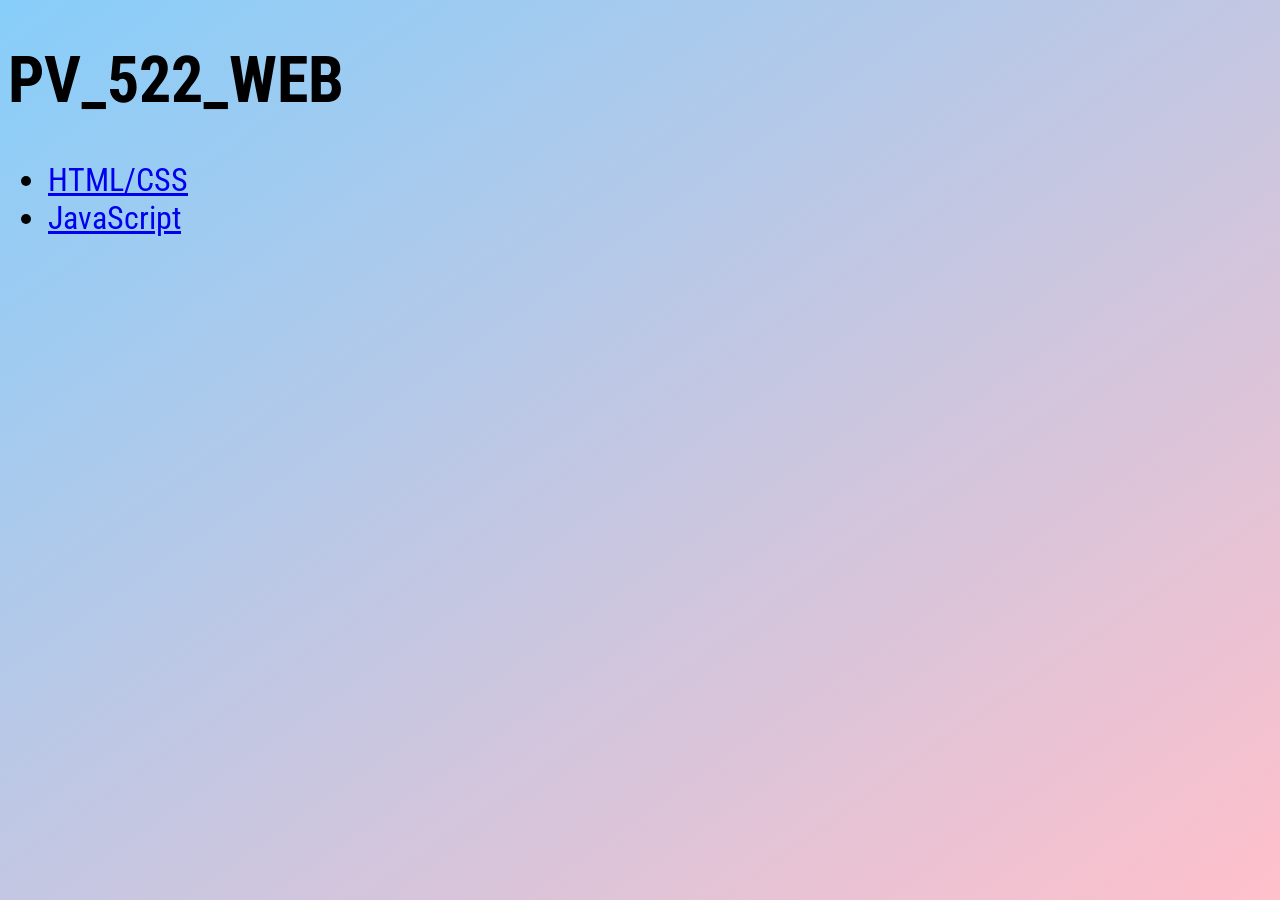
<file: index.html>
﻿<!DOCTYPE html>

<html lang="en" xmlns="http://www.w3.org/1999/xhtml">
<head>
    <meta charset="utf-8" />
    <link rel="stylesheet" href="index.css"/>
    <title>PV_522_WEB</title>
</head>
<body>
    <h1>PV_522_WEB</h1>
    <ul>
        <li><a href="HTML/index.html">HTML/CSS</a></li>
        <li><a href="JavaScript/index.html">JavaScript</a></li>
    </ul>
</body>
</html>
</file>
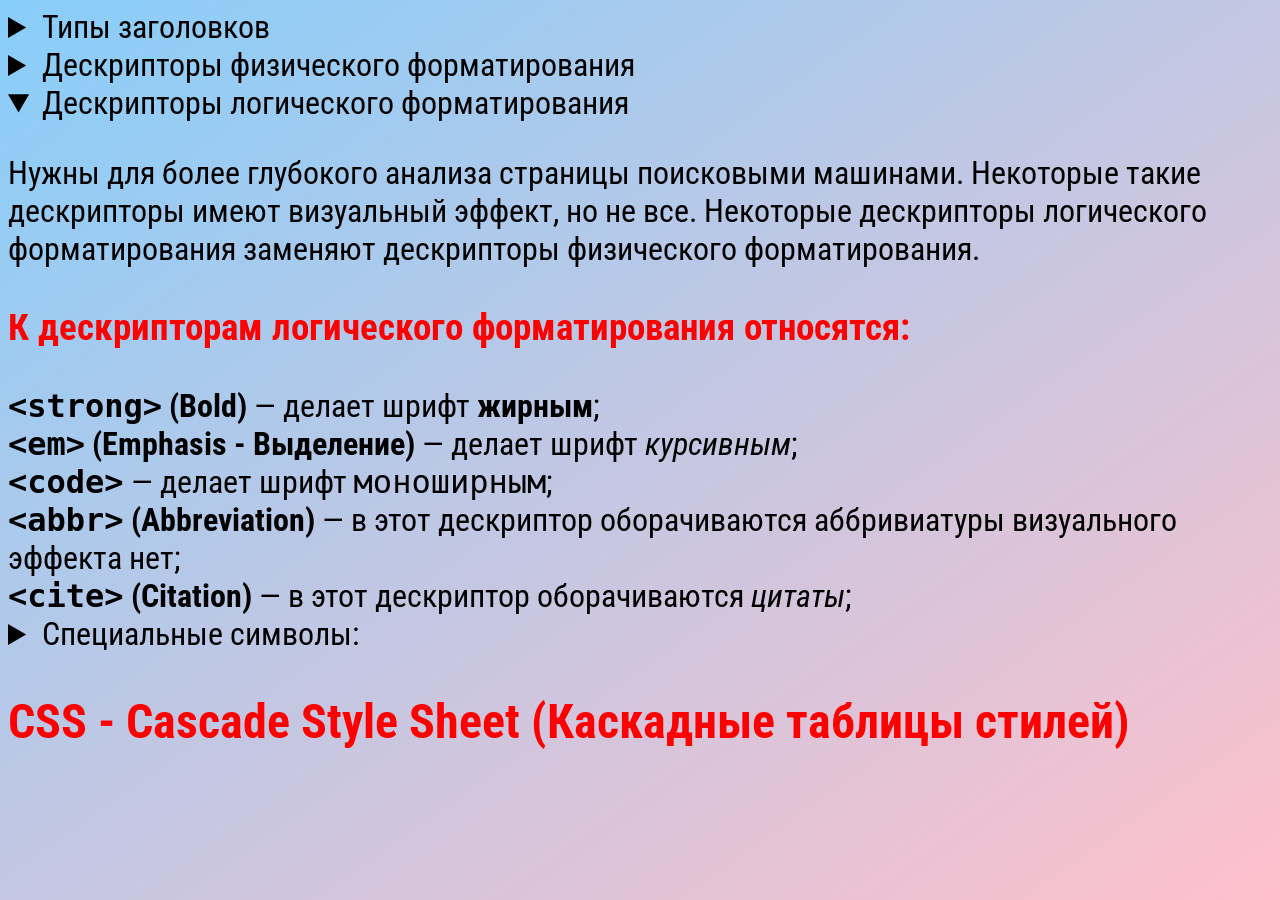
<file: 01-intro/index.html>
﻿<!DOCTYPE html>

<html lang="en" xmlns="http://www.w3.org/1999/xhtml">
    <head>
        <meta charset="utf-8" />
        <title>HTML lesson 1</title>
        <link rel="icon" href="bitcoin.png">
        <link rel="stylesheet" href="../index.css">
        <style>
            h1, h2, h3, h4, h5, h6 {color:red}
            h2, h4, h6 {color:green}
        </style>
    </head>
    <body>
        <details>
            <summary>Типы заголовков</summary>
            <h1>Заголовок 1 может быть только 1 странице</h1>
            <h2>Заголовок 2 остальных сколько угодно</h2>
            <h3>Заголовок 3</h3>
            <h4>Заголовок 4</h4>
            <h5>Заголовок 5</h5>
            <h6>Заголовок 6</h6>
            <hr>
        </details>    
        <details>
            <summary>Дескрипторы физического форматирования</summary>
            <b><code>&#60;p&#62;</code> (Paragraph)</b> &#8213; этот дескриптор показывает начало и конец абзатца текста. Рекоммендуется текст упаковывать в этот тег.<code>&#60;p&#62;</code><br />
            <b><code>&#60;b&#62;</code> (Bold)</b> &#8213; этот дескриптор делает текст <b>жирным</b>.<br />
            <b><code>&#60;i&#62;</code> (Italic)</b> &#8213; этот дескриптор делает текст <i>наклонным</i>.<br />
            <b><code>&#60;u&#62;</code> (Underline)</b> &#8213; этот дескриптор делает текст <u>подчёркнутым</u>.<br />
            <b><code>&#60;tt&#62;</code> (Tele Type)</b> &#8213; этот дескриптор делает текст <code>моноширным</code>.<br />
            <b><code>&#60;sup&#62;</code> (Superscript)</b> &#8213; <sup>Верхний</sup> индекс.<br />
            <b><code>&#60;sub&#62;</code> (Subscript)</b> &#8213; <sub>Нижний</sub> индекс.<br />
            <b><code>&#60;pre&#62;</code> (Preformatted)</b> &#8213; <pre> Преформатированный текст. Сохраняет все отступы
и переносы строк.</pre> <br />
        </details>
        <details open>
            <summary>Дескрипторы логического форматирования</summary>
            <p>
                Нужны для более глубокого анализа страницы поисковыми машинами.
                Некоторые такие дескрипторы имеют визуальный эффект, но не все.
                Некоторые дескрипторы логического форматирования заменяют дескрипторы
                физического форматирования.
            </p>
            <h3>К дескрипторам логического форматирования относятся:</h3>
            <strong><code>&#60;strong&#62;</code> (Bold)</strong> &#8213; делает шрифт <strong>жирным</strong>;<br>
            <strong><code>&#60;em&#62;</code> (Emphasis - Выделение)</strong> &#8213; делает шрифт <em>курсивным</em>;<br>
            <strong><code>&#60;code&#62;</code> </strong> &#8213; делает шрифт <code>моноширным</code>;<br>
            <strong><code>&#60;abbr&#62;</code> (Abbreviation)</strong> &#8213; в этот дескриптор оборачиваются <abbr>аббривиатуры</abbr> визуального эффекта нет;<br>
            <strong><code>&#60;cite&#62;</code> (Citation)</strong> &#8213; в этот дескриптор оборачиваются <cite>цитаты</cite>;<br>
        </details>
        <details>
            <summary>Специальные символы:</summary>
            <pre>
                &#60; &#8213; &#38;#60; &#8213; &amp;lt; (Less Then);
                &#62; &#8213; &#38;#62; &#8213; &amp;gt; (Greater Then);
            </pre>
        </details>
        <h2 style="color:red">CSS - Cascade Style Sheet (Каскадные таблицы стилей)</h2>
    </body>
</html>
</file>
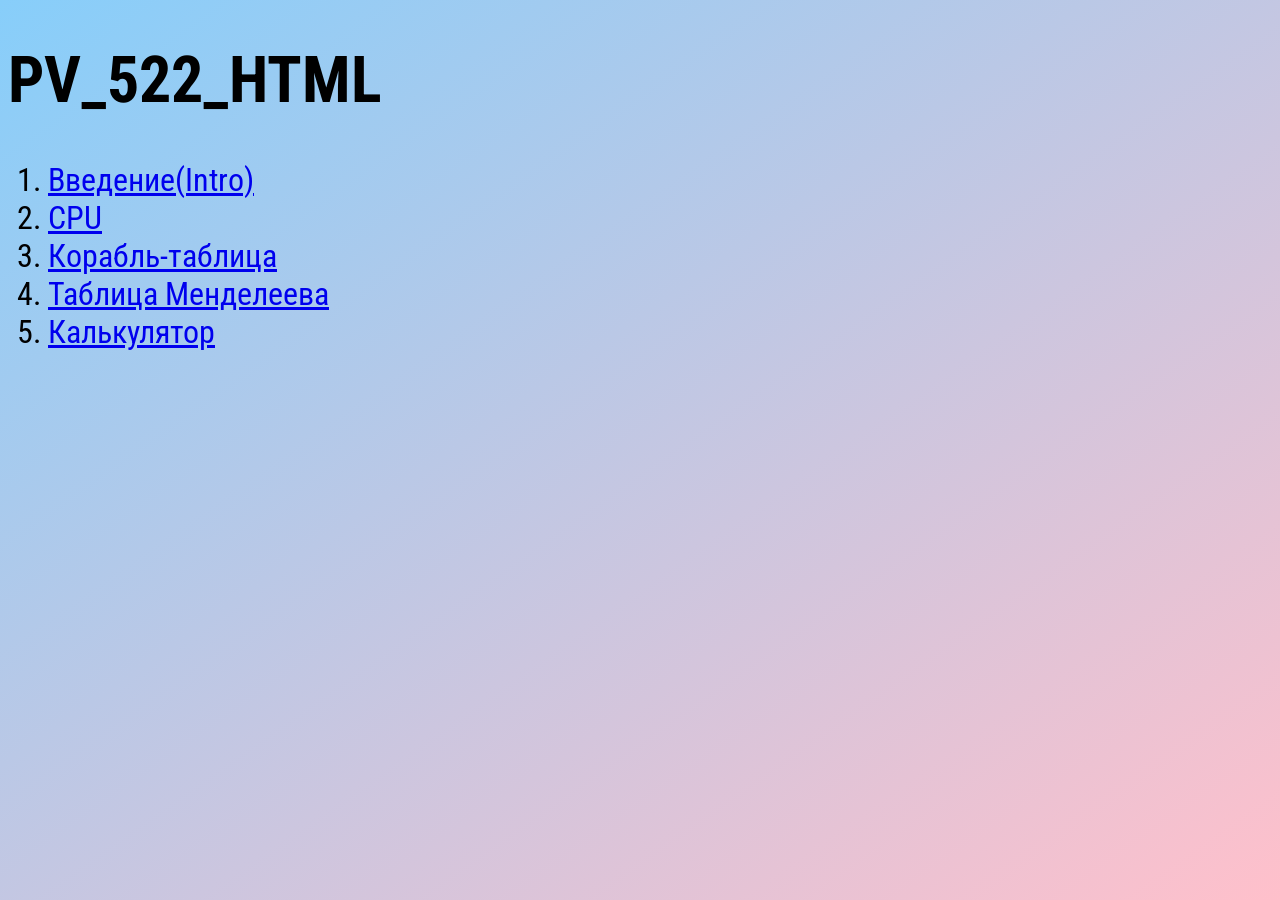
<file: HTML/index.html>
﻿<!DOCTYPE html>

<html lang="en" xmlns="http://www.w3.org/1999/xhtml">
<head>
    <meta charset="utf-8" />
    <title>PV-522_HTML</title>
    <link rel="stylesheet" href="index.css">
</head>
<body>
    <h1>PV_522_HTML</h1>
    <ol>
        <li><a href="01-intro/index.html">Введение(Intro)</a></li>
        <li><a href="02-CPU/cpu.html">CPU</a></li>
        <li><a href="03-Ship/Ship.html">Корабль-таблица</a></li>
        <li><a href="04-Table-Element/Table-Element.html">Таблица Менделеева</a></li>
        <li><a href="07-Calc/calc.html">Калькулятор</a></li>
    </ol>
</body>
</html>
</file>
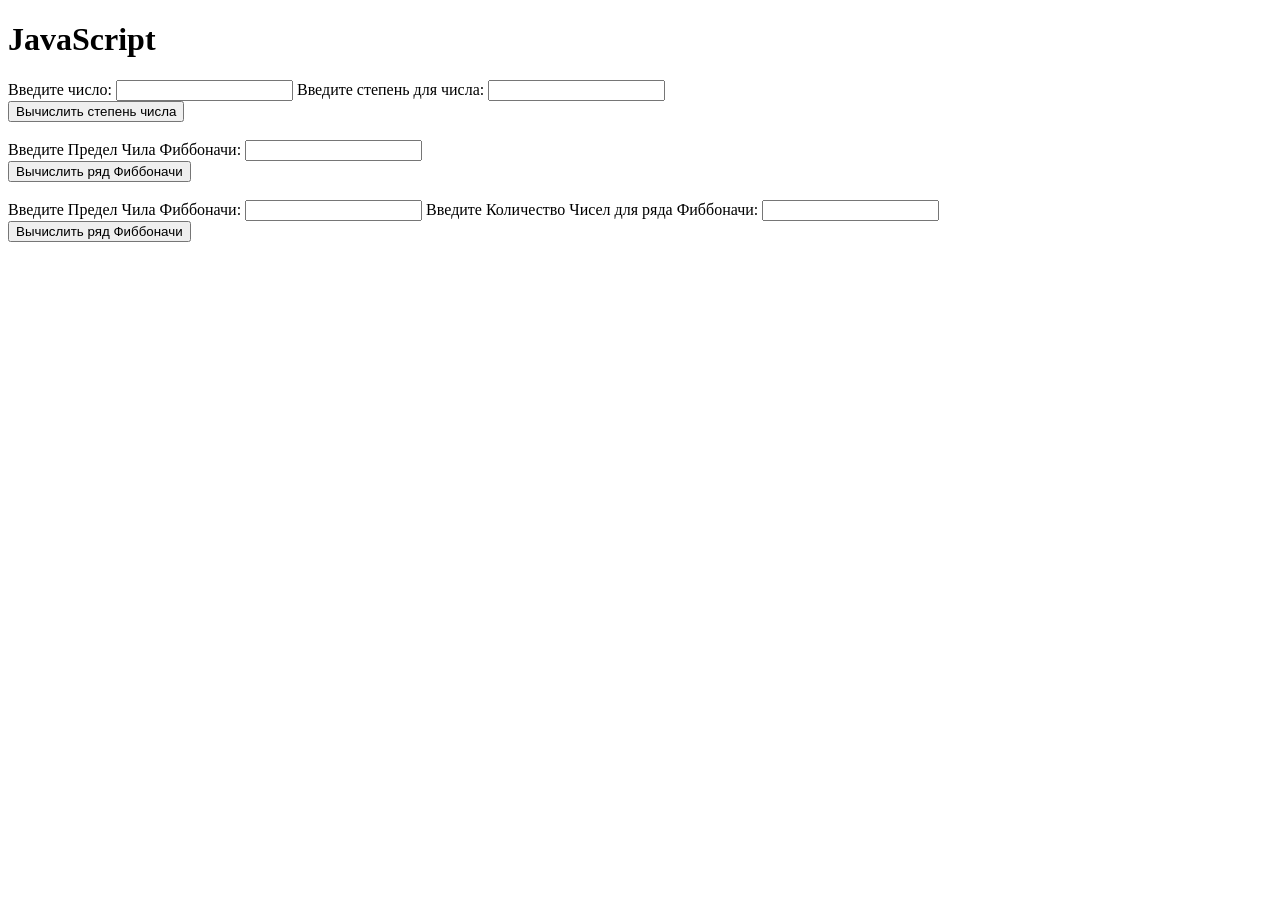
<file: JavaScript/index.html>
﻿<!DOCTYPE html>

<html lang="en" xmlns="http://www.w3.org/1999/xhtml">
<head>
    <meta charset="utf-8" />
    <title>JavaScript</title>
</head>
<body>
    <h1>JavaScript</h1>
    <!--Пункт задания - 1-->
    <div>
        <label for="number-degree">Введите число:</label>
        <input id="number-degree" type="number" />
        <label for="degree-number">Введите степень для числа:</label>
        <input id="degree-number" type="number" />
        <br /><button onclick="Degree()">Вычислить степень числа</button>
        <div id="degree-result"></div>
    </div>
    <br />
    <!--Пункт задания - 2-->
    <div>
        <label for="number">Введите Предел Чила Фиббоначи:</label>
        <input id="number" type="number" />
        <br /><button onclick="Fibb()">Вычислить ряд Фиббоначи</button>
        <div id="number-result"></div>
    </div>
    <!--Пункт задания - 3-->
    <br />
    <div>
        <label for="number_2">Введите Предел Чила Фиббоначи:</label>
        <input id="number_2" type="number" />
        <label for="number_3">Введите Количество Чисел для ряда Фиббоначи:</label>
        <input id="number_3" type="number" />
        <br /><button onclick="Fibb_2()">Вычислить ряд Фиббоначи</button>
        <div id="number-result_2"></div>
    </div>
    <!--Функция для задания - 1-->
    <script>
        function Degree() {
            let number_degree_element = document.getElementById("number-degree");
            let degree_number_element = document.getElementById("degree-number");
            let number_degree = number_degree_element.value;
            let degree_number = degree_number_element.value;
            let result = 1;
            for (let i = 0; i < degree_number; i++) {
                result *= number_degree;
            }
            document.getElementById("degree-result").innerHTML = `Результат: ${result}`;
        }
    </script>
    <!--Функция для задания - 2-->
    <script>
        function Fibb() {
            let number_element = document.getElementById("number");
            let number = number_element.value;
            let result = 1;
            let result_old_1 = 0;
            let result_old_2 = 1;
            document.getElementById("number-result").innerHTML = `0, `;
            document.getElementById("number-result").innerHTML += `1, `;
            while (result < number) {
                result = result_old_1 + result_old_2;
                if (result > number) {
                    break;
                }
                document.getElementById("number-result").innerHTML += `${result}, `;
                result_old_1 = result_old_2;
                result_old_2 = result;
            }
        }
    </script>
    <!--Функция для задания - 3-->
    <script>
        function Fibb_2() {
            let number_element_2 = document.getElementById("number_2");
            let number_2 = number_element_2.value;
            let number_element_3 = document.getElementById("number_3");
            let number_3 = parseInt(number_element_3.value,10);
            let result = 1;
            let result_old_1 = 0;
            let result_old_2 = 1;
            let check = parseInt(0, 10);
            if (number_3 >= 2)
            {
                document.getElementById("number-result_2").innerHTML = `0, `;
                document.getElementById("number-result_2").innerHTML += `1, `;
                check += 2;
            }
            else if (number_3 == 1)
            {
                document.getElementById("number-result_2").innerHTML = `0, `;
            }
            while (result < number_2)
            {
                result = result_old_1 + result_old_2;
                if (result > number_2)
                {
                    break;
                }
                if (check < number_3)
                {
                    document.getElementById("number-result_2").innerHTML += `${result}, `;
                }
                result_old_1 = result_old_2;
                result_old_2 = result;
                check++;
            }
        }
    </script>
</body>
</html>
</file>
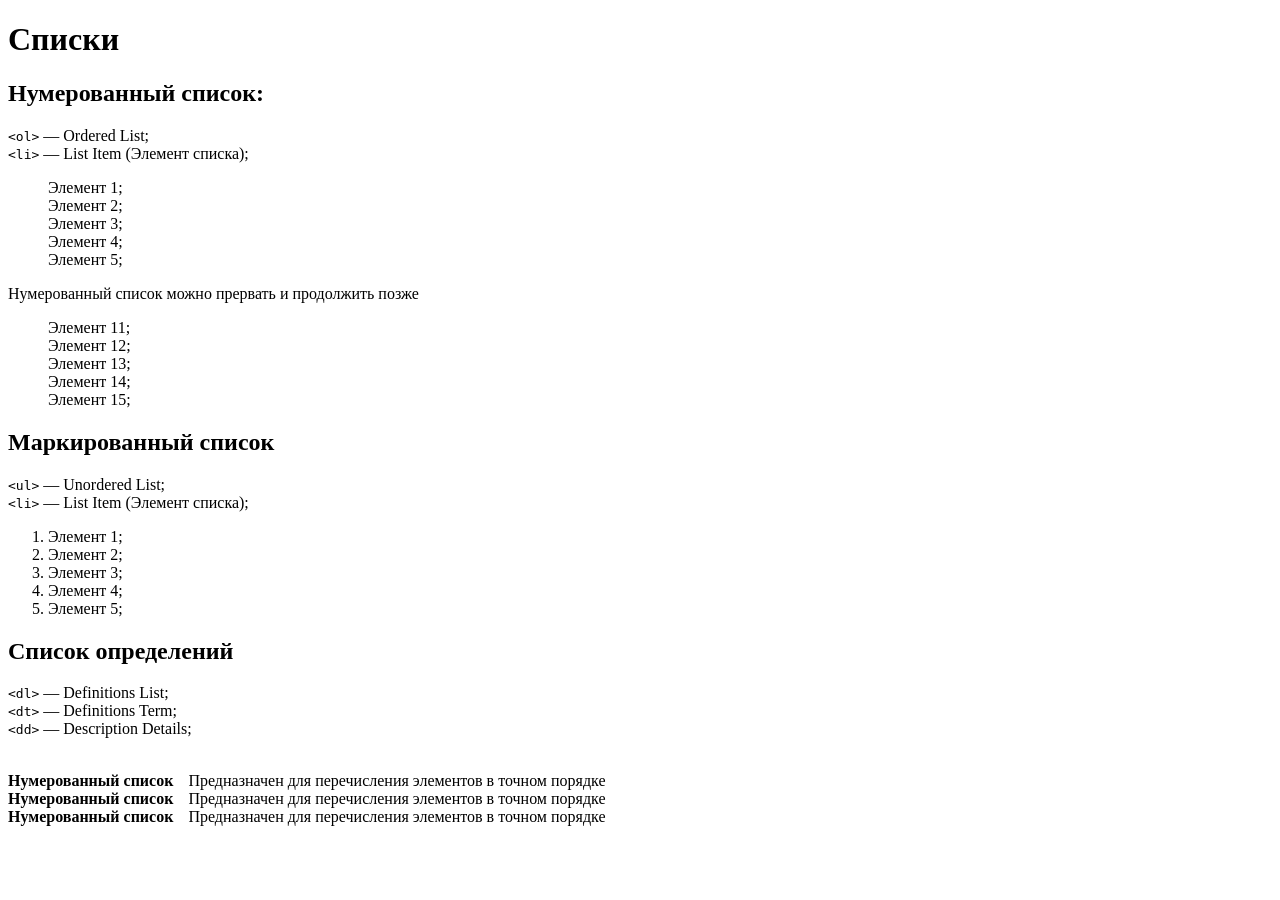
<file: lists.html>
﻿<!DOCTYPE html>

<html lang="en" xmlns="http://www.w3.org/1999/xhtml">
<head>
    <meta charset="utf-8" />
    <title>Списки</title>
    <style>
        ol {
            /*list-style:square;*/
            list-style: none;
        }
        ul 
        {   
            list-style:decimal;
        }
        dt
        {
            font-weight:700;
            float:left;
            margin-right: 15px;
        }
        dd 
        {
            margin-left: 0px;
        }
    </style>
</head>
<body>
    <h1>Списки</h1>
    <h2>Нумерованный список:</h2>
    <code>&#60;ol&#62;</code> &#8213; Ordered List;<br>
    <code>&#60;li&#62;</code> &#8213; List Item (Элемент списка);<br>
    <ol>
        <li>Элемент 1;</li>
        <li>Элемент 2;</li>
        <li>Элемент 3;</li>
        <li>Элемент 4;</li>
        <li>Элемент 5;</li>
    </ol>
    <p>Нумерованный список можно прервать и продолжить позже</p>
    <ol start="11">
        <li>Элемент 11;</li>
        <li>Элемент 12;</li>
        <li>Элемент 13;</li>
        <li>Элемент 14;</li>
        <li>Элемент 15;</li>
    </ol>
    <h2>Маркированный список</h2>
    <code>&#60;ul&#62;</code> &#8213; Unordered List;<br>
    <code>&#60;li&#62;</code> &#8213; List Item (Элемент списка);<br>
    <ul>
        <li>Элемент 1;</li>
        <li>Элемент 2;</li>
        <li>Элемент 3;</li>
        <li>Элемент 4;</li>
        <li>Элемент 5;</li>
    </ul>
    <h2>Список определений</h2>
    <code>&#60;dl&#62;</code> &#8213; Definitions List;<br>
    <code>&#60;dt&#62;</code> &#8213; Definitions Term;<br>
    <code>&#60;dd&#62;</code> &#8213; Description Details;<br>
<br>
<dl>
    <dt>Нумерованный список</dt><dd>Предназначен для перечисления элементов в точном порядке</dd>
    <dt>Нумерованный список</dt><dd>Предназначен для перечисления элементов в точном порядке</dd>
    <dt>Нумерованный список</dt><dd>Предназначен для перечисления элементов в точном порядке</dd>
</dl>
</file>
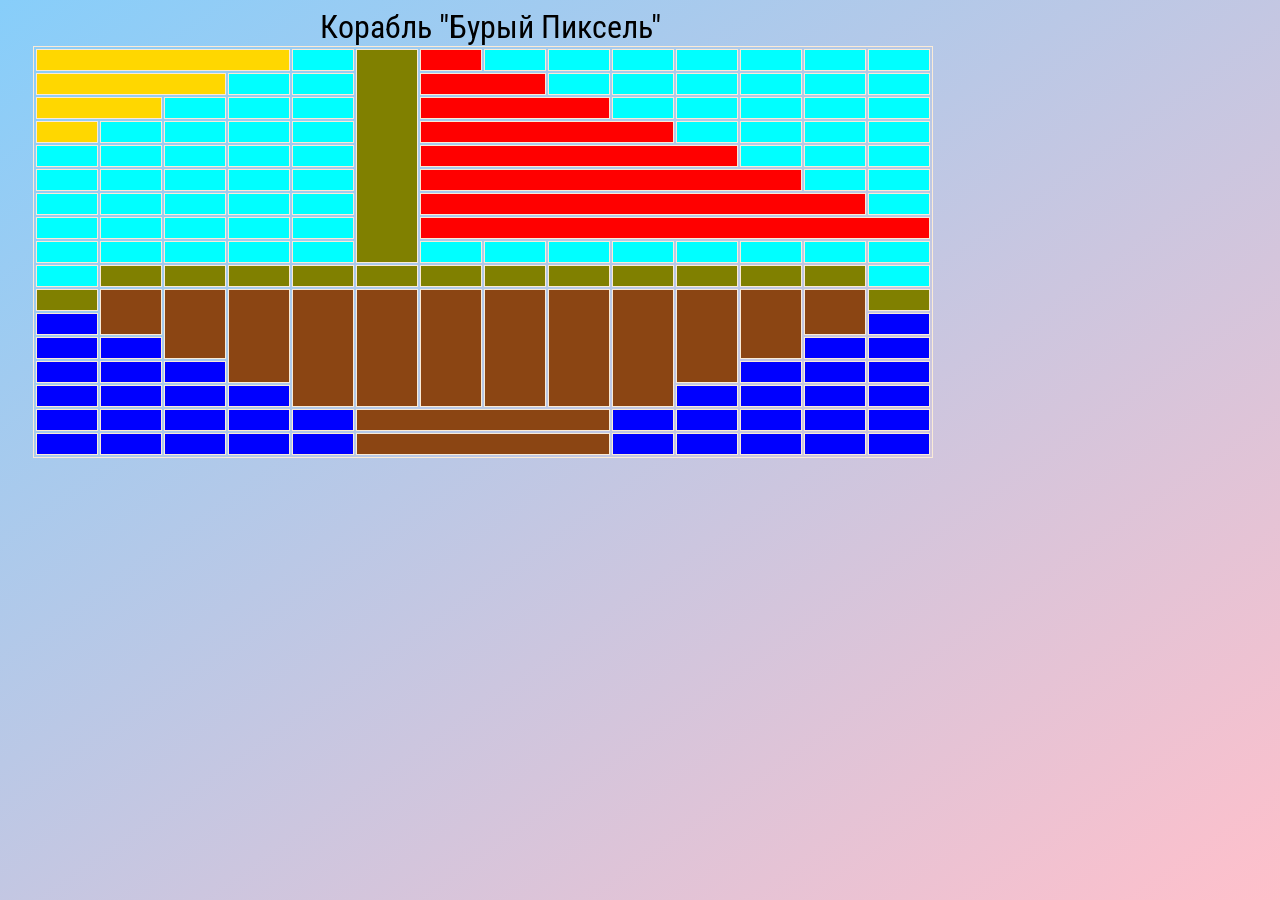
<file: 03-Ship/Ship.html>
﻿<!DOCTYPE html>

<html lang="en" xmlns="http://www.w3.org/1999/xhtml">
<head>
    <meta charset="utf-8" />
    <title>Ship_table</title>
    <link rel="stylesheet" href="Ship.css">
</head>
<body>
    <table>
        <caption style="margin-left: 15px;">Корабль "Бурый Пиксель"</caption>
        <thead></thead>
        <tbody>
            <tr>
                <!--Строка 1-->
                <td colspan="4" style="background-color:gold"></td>
                <td style="background-color:aqua;"></td>
                <td rowspan="9" style="background-color:olive"></td>
                <td style="background-color:red" ;></td>
                <td style="background-color:aqua" ;></td>
                <td style="background-color:aqua" ;></td>
                <td style="background-color:aqua" ;></td>
                <td style="background-color:aqua" ;></td>
                <td style="background-color:aqua" ;></td>
                <td style="background-color:aqua" ;></td>
                <td style="background-color:aqua" ;></td>
            </tr>
            <tr>
                <!--Строка 2-->
                <td colspan="3" style="background-color:gold"></td>
                <td style="background-color:aqua" ;></td>
                <td style="background-color:aqua" ;></td>
                <td colspan="2" style="background-color:red"></td>
                <td style="background-color:aqua" ;></td>
                <td style="background-color:aqua" ;></td>
                <td style="background-color:aqua" ;></td>
                <td style="background-color:aqua" ;></td>
                <td style="background-color:aqua" ;></td>
                <td style="background-color:aqua" ;></td>
            </tr>
            <tr>
                <!--Строка 3-->
                <td colspan="2" style="background-color:gold"></td>
                <td style="background-color:aqua" ;></td>
                <td style="background-color:aqua" ;></td>
                <td style="background-color:aqua" ;></td>
                <td colspan="3" style="background-color:red"></td>
                <td style="background-color:aqua" ;></td>
                <td style="background-color:aqua" ;></td>
                <td style="background-color:aqua" ;></td>
                <td style="background-color:aqua" ;></td>
                <td style="background-color:aqua" ;></td>
            </tr>
            <tr>
                <!--Строка 4-->
                <td style="background-color:gold"></td>
                <td style="background-color:aqua" ;></td>
                <td style="background-color:aqua" ;></td>
                <td style="background-color:aqua" ;></td>
                <td style="background-color:aqua" ;></td>
                <td colspan="4" style="background-color:red"></td>
                <td style="background-color:aqua" ;></td>
                <td style="background-color:aqua" ;></td>
                <td style="background-color:aqua" ;></td>
                <td style="background-color:aqua" ;></td>
            </tr>
            <tr>
                <!--Строка 5-->
                <td style="background-color:aqua" ;></td>
                <td style="background-color:aqua" ;></td>
                <td style="background-color:aqua" ;></td>
                <td style="background-color:aqua" ;></td>
                <td style="background-color:aqua" ;></td>
                <td colspan="5" style="background-color:red"></td>
                <td style="background-color:aqua" ;></td>
                <td style="background-color:aqua" ;></td>
                <td style="background-color:aqua" ;></td>
            </tr>
            <tr>
                <!--Строка 5-->
                <td style="background-color:aqua" ;></td>
                <td style="background-color:aqua" ;></td>
                <td style="background-color:aqua" ;></td>
                <td style="background-color:aqua" ;></td>
                <td style="background-color:aqua" ;></td>
                <td colspan="6" style="background-color:red"></td>
                <td style="background-color:aqua" ;></td>
                <td style="background-color:aqua" ;></td>
            </tr>
            <tr>
                <!--Строка 6-->
                <td style="background-color:aqua" ;></td>
                <td style="background-color:aqua" ;></td>
                <td style="background-color:aqua" ;></td>
                <td style="background-color:aqua" ;></td>
                <td style="background-color:aqua" ;></td>
                <td colspan="7" style="background-color:red"></td>
                <td style="background-color:aqua" ;></td>
            </tr>
            <tr>
                <!--Строка 7-->
                <td style="background-color:aqua" ;></td>
                <td style="background-color:aqua" ;></td>
                <td style="background-color:aqua" ;></td>
                <td style="background-color:aqua" ;></td>
                <td style="background-color:aqua" ;></td>
                <td colspan="8" style="background-color:red"></td>
            </tr>
            <tr>
                <!--Строка 7-->
                <td style="background-color:aqua" ;></td>
                <td style="background-color:aqua" ;></td>
                <td style="background-color:aqua" ;></td>
                <td style="background-color:aqua" ;></td>
                <td style="background-color:aqua" ;></td>
                <td style="background-color:aqua" ;></td>
                <td style="background-color:aqua" ;></td>
                <td style="background-color:aqua" ;></td>
                <td style="background-color:aqua" ;></td>
                <td style="background-color:aqua" ;></td>
                <td style="background-color:aqua" ;></td>
                <td style="background-color:aqua" ;></td>
                <td style="background-color:aqua" ;></td>
            </tr>
            <tr>
                <!--Строка 8-->
                <td style="background-color:aqua" ;></td>
                <td style="background-color:olive" ;></td>
                <td style="background-color:olive" ;></td>
                <td style="background-color:olive" ;></td>
                <td style="background-color:olive" ;></td>
                <td style="background-color:olive" ;></td>
                <td style="background-color:olive" ;></td>
                <td style="background-color:olive" ;></td>
                <td style="background-color:olive" ;></td>
                <td style="background-color:olive" ;></td>
                <td style="background-color:olive" ;></td>
                <td style="background-color:olive" ;></td>
                <td style="background-color:olive" ;></td>
                <td style="background-color:aqua" ;></td>
            </tr>
            <tr>
                <!--Строка 9-->
                <td style="background-color:olive" ;></td>
                <td rowspan="2" style="background-color:saddlebrown"></td>
                <td rowspan="3" style="background-color:saddlebrown"></td>
                <td rowspan="4" style="background-color:saddlebrown"></td>
                <td rowspan="5" style="background-color:saddlebrown"></td>
                <td rowspan="5" style="background-color:saddlebrown"></td>
                <td rowspan="5" style="background-color:saddlebrown"></td>
                <td rowspan="5" style="background-color:saddlebrown"></td>
                <td rowspan="5" style="background-color:saddlebrown"></td>
                <td rowspan="5" style="background-color:saddlebrown"></td>
                <td rowspan="4" style="background-color:saddlebrown"></td>
                <td rowspan="3" style="background-color:saddlebrown"></td>
                <td rowspan="2" style="background-color:saddlebrown"></td>
                <td style="background-color:olive" ;></td>
            </tr>
            <tr>
                <!--Строка 10-->
                <td style="background-color:blue" ;></td>
                <td style="background-color: blue" ;></td>
            </tr>
            <tr>
                <!--Строка 10-->
                <td style="background-color:blue" ;></td>
                <td style="background-color: blue" ;></td>
                <td style="background-color:blue" ;></td>
                <td style="background-color: blue" ;></td>
            </tr>
            <tr>
                <!--Строка 11-->
                <td style="background-color:blue" ;></td>
                <td style="background-color: blue" ;></td>
                <td style="background-color:blue" ;></td>
                <td style="background-color: blue" ;></td>
                <td style="background-color:blue" ;></td>
                <td style="background-color: blue" ;></td>
            </tr>
            <tr>
                <!--Строка 12-->
                <td style="background-color:blue" ;></td>
                <td style="background-color: blue" ;></td>
                <td style="background-color:blue" ;></td>
                <td style="background-color: blue" ;></td>
                <td style="background-color:blue" ;></td>
                <td style="background-color: blue" ;></td>
                <td style="background-color:blue" ;></td>
                <td style="background-color: blue" ;></td>
            </tr>
            <tr>
                <!--Строка 12-->
                <td style="background-color: blue" ;></td>
                <td style="background-color:blue" ;></td>
                <td style="background-color: blue" ;></td>
                <td style="background-color:blue" ;></td>
                <td style="background-color: blue" ;></td>
                <td colspan="4" style="background-color: saddlebrown"></td>
                <td style="background-color: blue" ;></td>
                <td style="background-color:blue" ;></td>
                <td style="background-color: blue" ;></td>
                <td style="background-color:blue" ;></td>
                <td style="background-color: blue" ;></td>
            </tr>
            <tr>
                <!--Строка 13-->
                <td style="background-color: blue" ;></td>
                <td style="background-color:blue" ;></td>
                <td style="background-color: blue" ;></td>
                <td style="background-color:blue" ;></td>
                <td style="background-color: blue" ;></td>
                <td colspan="4" style="background-color: saddlebrown"></td>
                <td style="background-color: blue" ;></td>
                <td style="background-color:blue" ;></td>
                <td style="background-color: blue" ;></td>
                <td style="background-color:blue" ;></td>
                <td style="background-color: blue" ;></td>
            </tr>
        </tbody>
    </table style="background-color:>
</body>
</html>
</file>
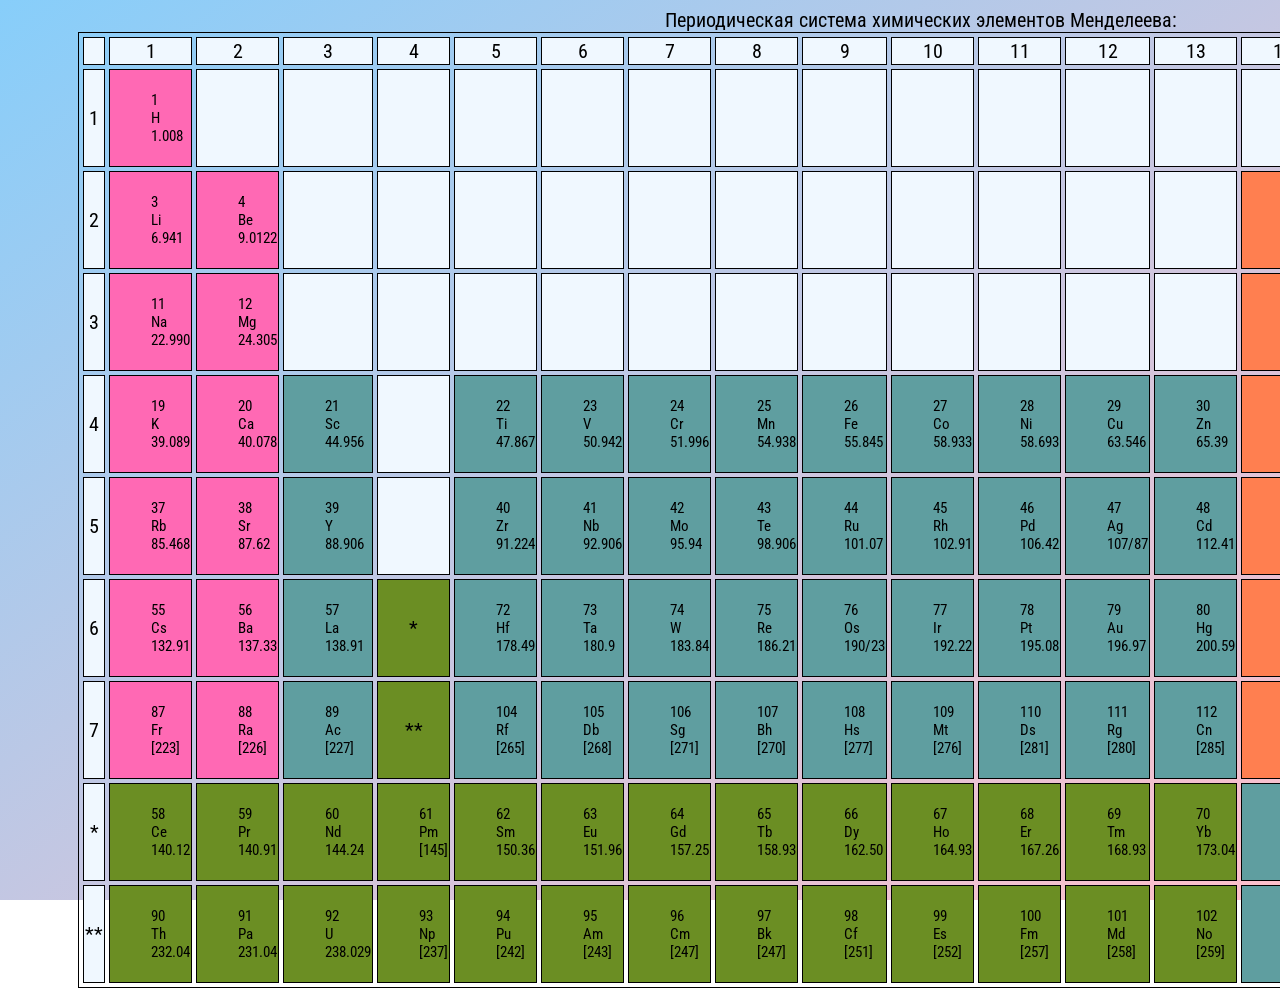
<file: 04-Table-Element/Table-Element.html>
﻿<!DOCTYPE html>

<html lang="en" xmlns="http://www.w3.org/1999/xhtml">
<head>
    <meta charset="utf-8" />
    <link rel="stylesheet" href="Table-Element.css">
    <title>Таблица Менделеева</title>
</head>
<body>
    <table>
        <caption style="text-align: center; font-size: 20px" >Периодическая система химических элементов Менделеева:</caption>
        <thead>

        </thead>
        <tbody>
            <!--Строка 0-->
            <tr>
                <td class=white></td>
                <td class=white>1</td>
                <td class=white>2</td>
                <td class=white>3</td>
                <td class=white>4</td>
                <td class=white>5</td>
                <td class=white>6</td>
                <td class=white>7</td>
                <td class=white>8</td>
                <td class=white>9</td>
                <td class=white>10</td>
                <td class=white>11</td>
                <td class=white>12</td>
                <td class=white>13</td>
                <td class=white>14</td>
                <td class=white>15</td>
                <td class=white>16</td>
                <td class=white>17</td>
                <td class=white>18</td>
                <td class=white>19</td>
            </tr>
            <!--Строка 1-->
            <tr>
                <td class=white>1</td>
                <td class=pink>
                    <ol>
                        <li>1</li>
                        <li>H</li>
                        <li>1.008</li>
                    </ol>
                </td>
                <td class=white></td>
                <td class=white></td>
                <td class=white></td>
                <td class=white></td>
                <td class=white></td>
                <td class=white></td>
                <td class=white></td>
                <td class=white></td>
                <td class=white></td>
                <td class=white></td>
                <td class=white></td>
                <td class=white></td>
                <td class=white></td>
                <td class=white></td>
                <td class=white></td>
                <td class=white></td>
                <td class=white></td>
                <td class=pink>
                    <ol>
                        <li>2</li>
                        <li>He</li>
                        <li>4.0026</li>
                    </ol>
                </td>
            </tr>
            <!--Строка 2-->
            <tr>
                <td class=white>2</td>
                <td class=pink>
                    <ol>
                        <li>3</li>
                        <li>Li</li>
                        <li>6.941</li>
                    </ol>
                </td>
                <td class=pink>
                    <ol>
                        <li>4</li>
                        <li>Be</li>
                        <li>9.0122</li>
                    </ol>
                </td>
                <td class=white></td>
                <td class=white></td>
                <td class=white></td>
                <td class=white></td>
                <td class=white></td>
                <td class=white></td>
                <td class=white></td>
                <td class=white></td>
                <td class=white></td>
                <td class=white></td>
                <td class=white></td>
                <td class=coral>
                    <ol>
                        <li>5</li>
                        <li>B</li>
                        <li>10.811</li>
                    </ol>
                </td>
                <td class=coral>
                    <ol>
                        <li>6</li>
                        <li>C</li>
                        <li>12.011</li>
                    </ol>
                </td>
                <td class=coral>
                    <ol>
                        <li>7</li>
                        <li>N</li>
                        <li>14.007</li>
                    </ol>
                </td>
                <td class=coral>
                    <ol>
                        <li>8</li>
                        <li>O</li>
                        <li>15.999</li>
                    </ol>
                </td>
                <td class=coral>
                    <ol>
                        <li>9</li>
                        <li>F</li>
                        <li>18.998</li>
                    </ol>
                </td>
                <td class=coral>
                    <ol>
                        <li>10</li>
                        <li>Ne</li>
                        <li>20.180</li>
                    </ol>
                </td>
            </tr>
            <!--Строка 3-->
            <tr>
                <td class=white>3</td>
                <td class=pink>
                    <ol>
                        <li>11</li>
                        <li>Na</li>
                        <li>22.990</li>
                    </ol>
                </td>
                <td class=pink>
                    <ol>
                        <li>12</li>
                        <li>Mg</li>
                        <li>24.305</li>
                    </ol>
                </td>
                <td class=white></td>
                <td class=white></td>
                <td class=white></td>
                <td class=white></td>
                <td class=white></td>
                <td class=white></td>
                <td class=white></td>
                <td class=white></td>
                <td class=white></td>
                <td class=white></td>
                <td class=white></td>
                <td class=coral>
                    <ol>
                        <li>13</li>
                        <li>Al</li>
                        <li>26.982</li>
                    </ol>
                </td>
                <td class=coral>
                    <ol>
                        <li>14</li>
                        <li>Si</li>
                        <li>28.086</li>
                    </ol>
                </td>
                <td class=coral>
                    <ol>
                        <li>15</li>
                        <li>P</li>
                        <li>30.974</li>
                    </ol>
                </td>
                <td class=coral>
                    <ol>
                        <li>16</li>
                        <li>S</li>
                        <li>32.066</li>
                    </ol>
                </td>
                <td class=coral>
                    <ol>
                        <li>17</li>
                        <li>Cl</li>
                        <li>35.453</li>
                    </ol>
                </td>
                <td class=coral>
                    <ol>
                        <li>18</li>
                        <li>Ar</li>
                        <li>39.948</li>
                    </ol>
                </td>
            </tr>
            <!--Строка 4-->
            <tr>
                <td class=white>4</td>
                <td class=pink>
                    <ol>
                        <li>19</li>
                        <li>K</li>
                        <li>39.089</li>
                    </ol>
                </td>
                <td class=pink>
                    <ol>
                        <li>20</li>
                        <li>Ca</li>
                        <li>40.078</li>
                    </ol>
                </td>
                <td class=cadetblue>
                    <ol>
                        <li>21</li>
                        <li>Sc</li>
                        <li>44.956</li>
                    </ol>
                </td>
                <td class=white></td>
                <td class=cadetblue>
                    <ol>
                        <li>22</li>
                        <li>Ti</li>
                        <li>47.867</li>
                    </ol>
                </td>
                <td class=cadetblue>
                    <ol>
                        <li>23</li>
                        <li>V</li>
                        <li>50.942</li>
                    </ol>
                </td>
                <td class=cadetblue>
                    <ol>
                        <li>24</li>
                        <li>Cr</li>
                        <li>51.996</li>
                    </ol>
                </td>
                <td class=cadetblue>
                    <ol>
                        <li>25</li>
                        <li>Mn</li>
                        <li>54.938</li>
                    </ol>
                </td>
                <td class=cadetblue>
                    <ol>
                        <li>26</li>
                        <li>Fe</li>
                        <li>55.845</li>
                    </ol>
                </td>
                <td class=cadetblue>
                    <ol>
                        <li>27</li>
                        <li>Co</li>
                        <li>58.933</li>
                    </ol>
                </td>
                <td class=cadetblue>
                    <ol>
                        <li>28</li>
                        <li>Ni</li>
                        <li>58.693</li>
                    </ol>
                </td>
                <td class=cadetblue>
                    <ol>
                        <li>29</li>
                        <li>Cu</li>
                        <li>63.546</li>
                    </ol>
                </td>
                <td class=cadetblue>
                    <ol>
                        <li>30</li>
                        <li>Zn</li>
                        <li>65.39</li>
                    </ol>
                </td>
                <td class=coral>
                    <ol>
                        <li>31</li>
                        <li>Ga</li>
                        <li>69.723</li>
                    </ol>
                </td>
                <td class=coral>
                    <ol>
                        <li>32</li>
                        <li>Ge</li>
                        <li>72.61</li>
                    </ol>
                </td>
                <td class=coral>
                    <ol>
                        <li>33</li>
                        <li>As</li>
                        <li>74.922</li>
                    </ol>
                </td>
                <td class=coral>
                    <ol>
                        <li>34</li>
                        <li>Se</li>
                        <li>78.96</li>
                    </ol>
                </td>
                <td class=coral>
                    <ol>
                        <li>35</li>
                        <li>Br</li>
                        <li>79.904</li>
                    </ol>
                </td>
                <td class=coral>
                    <ol>
                        <li>36</li>
                        <li>Kr</li>
                        <li>83.80</li>
                    </ol>
                </td>
            </tr>
            <!--Строка 5-->
            <tr>
                <td class=white>5</td>
                <td class=pink>
                    <ol>
                        <li>37</li>
                        <li>Rb</li>
                        <li>85.468</li>
                    </ol>
                </td>
                <td class=pink>
                    <ol>
                        <li>38</li>
                        <li>Sr</li>
                        <li>87.62</li>
                    </ol>
                </td>
                <td class=cadetblue>
                    <ol>
                        <li>39</li>
                        <li>Y</li>
                        <li>88.906</li>
                    </ol>
                </td>
                <td class=white></td>
                <td class=cadetblue>
                    <ol>
                        <li>40</li>
                        <li>Zr</li>
                        <li>91.224</li>
                    </ol>
                </td>
                <td class=cadetblue>
                    <ol>
                        <li>41</li>
                        <li>Nb</li>
                        <li>92.906</li>
                    </ol>
                </td>
                <td class=cadetblue>
                    <ol>
                        <li>42</li>
                        <li>Mo</li>
                        <li>95.94</li>
                    </ol>
                </td>
                <td class=cadetblue>
                    <ol>
                        <li>43</li>
                        <li>Te</li>
                        <li>98.906</li>
                    </ol>
                </td>
                <td class=cadetblue>
                    <ol>
                        <li>44</li>
                        <li>Ru</li>
                        <li>101.07</li>
                    </ol>
                </td>
                <td class=cadetblue>
                    <ol>
                        <li>45</li>
                        <li>Rh</li>
                        <li>102.91</li>
                    </ol>
                </td>
                <td class=cadetblue>
                    <ol>
                        <li>46</li>
                        <li>Pd</li>
                        <li>106.42</li>
                    </ol>
                </td>
                <td class=cadetblue>
                    <ol>
                        <li>47</li>
                        <li>Ag</li>
                        <li>107/87</li>
                    </ol>
                </td>
                <td class=cadetblue>
                    <ol>
                        <li>48</li>
                        <li>Cd</li>
                        <li>112.41</li>
                    </ol>
                </td>
                <td class=coral>
                    <ol>
                        <li>49</li>
                        <li>In</li>
                        <li>114.82</li>
                    </ol>
                </td>
                <td class=coral>
                    <ol>
                        <li>50</li>
                        <li>Sn</li>
                        <li>118.71</li>
                    </ol>
                </td>
                <td class=coral>
                    <ol>
                        <li>51</li>
                        <li>Sb</li>
                        <li>121.75</li>
                    </ol>
                </td>
                <td class=coral>
                    <ol>
                        <li>52</li>
                        <li>Te</li>
                        <li>127.60</li>
                    </ol>
                </td>
                <td class=coral>
                    <ol>
                        <li>53</li>
                        <li>I</li>
                        <li>126.91</li>
                    </ol>
                </td>
                <td class=coral>
                    <ol>
                        <li>54</li>
                        <li>Xe</li>
                        <li>131.29</li>
                    </ol>
                </td>
            </tr>
            <!--Строка 6-->
            <tr>
                <td class=white>6</td>
                <td class=pink>
                    <ol>
                        <li>55</li>
                        <li>Cs</li>
                        <li>132.91</li>
                    </ol>
                </td>
                <td class=pink>
                    <ol>
                        <li>56</li>
                        <li>Ba</li>
                        <li>137.33</li>
                    </ol>
                </td>
                <td class=cadetblue>
                    <ol>
                        <li>57</li>
                        <li>La</li>
                        <li>138.91</li>
                    </ol>
                </td>
                <td class=olivedrab>*</td>
                <td class=cadetblue>
                    <ol>
                        <li>72</li>
                        <li>Hf</li>
                        <li>178.49</li>
                    </ol>
                </td>
                <td class=cadetblue>
                    <ol>
                        <li>73</li>
                        <li>Ta</li>
                        <li>180.9</li>
                    </ol>
                </td>
                <td class=cadetblue>
                    <ol>
                        <li>74</li>
                        <li>W</li>
                        <li>183.84</li>
                    </ol>
                </td>
                <td class=cadetblue>
                    <ol>
                        <li>75</li>
                        <li>Re</li>
                        <li>186.21</li>
                    </ol>
                </td>
                <td class=cadetblue>
                    <ol>
                        <li>76</li>
                        <li>Os</li>
                        <li>190/23</li>
                    </ol>
                </td>
                <td class=cadetblue>
                    <ol>
                        <li>77</li>
                        <li>Ir</li>
                        <li>192.22</li>
                    </ol>
                </td>
                <td class=cadetblue>
                    <ol>
                        <li>78</li>
                        <li>Pt</li>
                        <li>195.08</li>
                    </ol>
                </td>
                <td class=cadetblue>
                    <ol>
                        <li>79</li>
                        <li>Au</li>
                        <li>196.97</li>
                    </ol>
                </td>
                <td class=cadetblue>
                    <ol>
                        <li>80</li>
                        <li>Hg</li>
                        <li>200.59</li>
                    </ol>
                </td>
                <td class=coral>
                    <ol>
                        <li>81</li>
                        <li>Tl</li>
                        <li>204.38</li>
                    </ol>
                </td>
                <td class=coral>
                    <ol>
                        <li>82</li>
                        <li>Pb</li>
                        <li>207.20</li>
                    </ol>
                </td>
                <td class=coral>
                    <ol>
                        <li>83</li>
                        <li>Bi</li>
                        <li>208.98</li>
                    </ol>
                </td>
                <td class=coral>
                    <ol>
                        <li>84</li>
                        <li>Po</li>
                        <li>[209]</li>
                    </ol>
                </td>
                <td class=coral>
                    <ol>
                        <li>85</li>
                        <li>At</li>
                        <li>[210]</li>
                    </ol>
                </td>
                <td class=coral>
                    <ol>
                        <li>86</li>
                        <li>Rn</li>
                        <li>[222]</li>
                    </ol>
                </td>
            </tr>
            <!--Строка 7-->
            <tr>
                <td class=white>7</td>
                <td class=pink>
                    <ol>
                        <li>87</li>
                        <li>Fr</li>
                        <li>[223]</li>
                    </ol>
                </td>
                <td class=pink>
                    <ol>
                        <li>88</li>
                        <li>Ra</li>
                        <li>[226]</li>
                    </ol>
                </td>
                <td class=cadetblue>
                    <ol>
                        <li>89</li>
                        <li>Ac</li>
                        <li>[227]</li>
                    </ol>
                </td>
                <td class=olivedrab>**</td>
                <td class=cadetblue>
                    <ol>
                        <li>104</li>
                        <li>Rf</li>
                        <li>[265]</li>
                    </ol>
                </td>
                <td class=cadetblue>
                    <ol>
                        <li>105</li>
                        <li>Db</li>
                        <li>[268]</li>
                    </ol>
                </td>
                <td class=cadetblue>
                    <ol>
                        <li>106</li>
                        <li>Sg</li>
                        <li>[271]</li>
                    </ol>
                </td>
                <td class=cadetblue>
                    <ol>
                        <li>107</li>
                        <li>Bh</li>
                        <li>[270]</li>
                    </ol>
                </td>
                <td class=cadetblue>
                    <ol>
                        <li>108</li>
                        <li>Hs</li>
                        <li>[277]</li>
                    </ol>
                </td>
                <td class=cadetblue>
                    <ol>
                        <li>109</li>
                        <li>Mt</li>
                        <li>[276]</li>
                    </ol>
                </td>
                <td class=cadetblue>
                    <ol>
                        <li>110</li>
                        <li>Ds</li>
                        <li>[281]</li>
                    </ol>
                </td>
                <td class=cadetblue>
                    <ol>
                        <li>111</li>
                        <li>Rg</li>
                        <li>[280]</li>
                    </ol>
                </td>
                <td class=cadetblue>
                    <ol>
                        <li>112</li>
                        <li>Cn</li>
                        <li>[285]</li>
                    </ol>
                </td>
                <td class=coral>
                    <ol>
                        <li>113</li>
                        <li>Uut</li>
                        <li>[284]</li>
                    </ol>
                </td>
                <td class=coral>
                    <ol>
                        <li>114</li>
                        <li>Fl</li>
                        <li>[289]</li>
                    </ol>
                </td>
                <td class=coral>
                    <ol>
                        <li>115</li>
                        <li>UUp</li>
                        <li>[288]</li>
                    </ol>
                </td>
                <td class=coral>
                    <ol>
                        <li>116</li>
                        <li>Lv</li>
                        <li>[293]</li>
                    </ol>
                </td>
                <td class=coral>
                    <ol>
                        <li>117</li>
                        <li>Uus</li>
                        <li>[294]</li>
                    </ol>
                </td>
                <td class=coral>
                    <ol>
                        <li>118</li>
                        <li>Uuo</li>
                        <li>[294]</li>
                    </ol>
                </td>
            </tr>
            <!--Строка 8-->
            <tr>
                <td class=white>*</td>
                <td class=olivedrab>
                    <ol>
                        <li>58</li>
                        <li>Ce</li>
                        <li>140.12</li>
                    </ol>
                </td>
                <td class=olivedrab>
                    <ol>
                        <li>59</li>
                        <li>Pr</li>
                        <li>140.91</li>
                    </ol>
                </td>
                <td class=olivedrab>
                    <ol>
                        <li>60</li>
                        <li>Nd</li>
                        <li>144.24</li>
                    </ol>
                </td>
                <td class=olivedrab>
                    <ol>
                        <li>61</li>
                        <li>Pm</li>
                        <li>[145]</li>
                    </ol>
                </td>
                <td class=olivedrab>
                    <ol>
                        <li>62</li>
                        <li>Sm</li>
                        <li>150.36</li>
                    </ol>
                </td>
                <td class=olivedrab>
                    <ol>
                        <li>63</li>
                        <li>Eu</li>
                        <li>151.96</li>
                    </ol>
                </td>
                <td class=olivedrab>
                    <ol>
                        <li>64</li>
                        <li>Gd</li>
                        <li>157.25</li>
                    </ol>
                </td>
                <td class=olivedrab>
                    <ol>
                        <li>65</li>
                        <li>Tb</li>
                        <li>158.93</li>
                    </ol>
                </td>
                <td class=olivedrab>
                    <ol>
                        <li>66</li>
                        <li>Dy</li>
                        <li>162.50</li>
                    </ol>
                </td>
                <td class=olivedrab>
                    <ol>
                        <li>67</li>
                        <li>Ho</li>
                        <li>164.93</li>
                    </ol>
                </td>
                <td class=olivedrab>
                    <ol>
                        <li>68</li>
                        <li>Er</li>
                        <li>167.26</li>
                    </ol>
                </td>
                <td class=olivedrab>
                    <ol>
                        <li>69</li>
                        <li>Tm</li>
                        <li>168.93</li>
                    </ol>
                </td>
                <td class=olivedrab>
                    <ol>
                        <li>70</li>
                        <li>Yb</li>
                        <li>173.04</li>
                    </ol>
                </td>
                <td class=cadetblue>
                    <ol>
                        <li>71</li>
                        <li>Lu</li>
                        <li>174.97</li>
                    </ol>
                </td>
                <td class=white></td>
                <td class=white></td>
                <td class=white></td>
                <td class=white></td>
                <td class=white></td>
            </tr>
            <!--Строка 10-->
            <tr>
                <td class=white>**</td>
                <td class=olivedrab>
                    <ol>
                        <li>90</li>
                        <li>Th</li>
                        <li>232.04</li>
                    </ol>
                </td>
                <td class=olivedrab>
                    <ol>
                        <li>91</li>
                        <li>Pa</li>
                        <li>231.04</li>
                    </ol>
                </td>
                <td class=olivedrab>
                    <ol>
                        <li>92</li>
                        <li>U</li>
                        <li>238.029</li>
                    </ol>
                </td>
                <td class=olivedrab>
                    <ol>
                        <li>93</li>
                        <li>Np</li>
                        <li>[237]</li>
                    </ol>
                </td>
                <td class=olivedrab>
                    <ol>
                        <li>94</li>
                        <li>Pu</li>
                        <li>[242]</li>
                    </ol>
                </td>
                <td class=olivedrab>
                    <ol>
                        <li>95</li>
                        <li>Am</li>
                        <li>[243]</li>
                    </ol>
                </td>
                <td class=olivedrab>
                    <ol>
                        <li>96</li>
                        <li>Cm</li>
                        <li>[247]</li>
                    </ol>
                </td>
                <td class=olivedrab>
                    <ol>
                        <li>97</li>
                        <li>Bk</li>
                        <li>[247]</li>
                    </ol>
                </td>
                <td class=olivedrab>
                    <ol>
                        <li>98</li>
                        <li>Cf</li>
                        <li>[251]</li>
                    </ol>
                </td>
                <td class=olivedrab>
                    <ol>
                        <li>99</li>
                        <li>Es</li>
                        <li>[252]</li>
                    </ol>
                </td>
                <td class=olivedrab>
                    <ol>
                        <li>100</li>
                        <li>Fm</li>
                        <li>[257]</li>
                    </ol>
                </td>
                <td class=olivedrab>
                    <ol>
                        <li>101</li>
                        <li>Md</li>
                        <li>[258]</li>
                    </ol>
                </td>
                <td class=olivedrab>
                    <ol>
                        <li>102</li>
                        <li>No</li>
                        <li>[259]</li>
                    </ol>
                </td>
                <td class=cadetblue>
                    <ol>
                        <li>103</li>
                        <li>Lr</li>
                        <li>[262]</li>
                    </ol>
                </td>
                <td class=white></td>
                <td class=white></td>
                <td class=white></td>
                <td class=white></td>
                <td class=white></td>
            </tr>
        </tbody>
    </table>
</body>
</html>
</file>
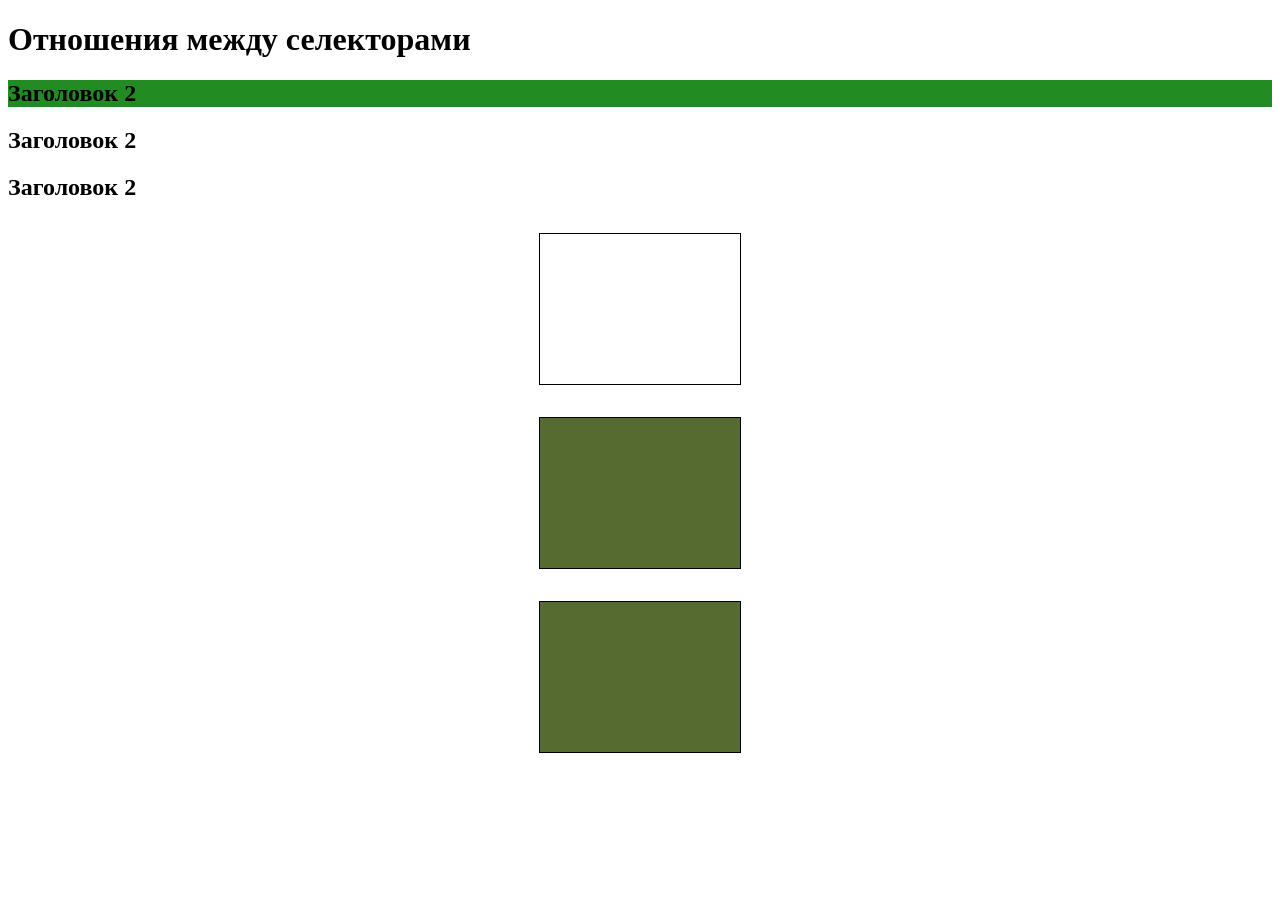
<file: 05-Relations/relations.html>
﻿<!DOCTYPE html>

<html lang="en" xmlns="http://www.w3.org/1999/xhtml">
<head>
    <meta charset="utf-8" />
    <title></title>
    <link rel="stylesheet" href="relations.css">
</head>
<body>
    <h1>Отношения между селекторами</h1>
    <h2>Заголовок 2</h2>
    <div class="block">
            <h2>Заголовок 2</h2>
            <div><h2>Заголовок 2</h2></div>

    </div>
    <div class="frame"></div>
    <div class="next"></div>
    <div class="next"></div>
</body>
</html>
</file>
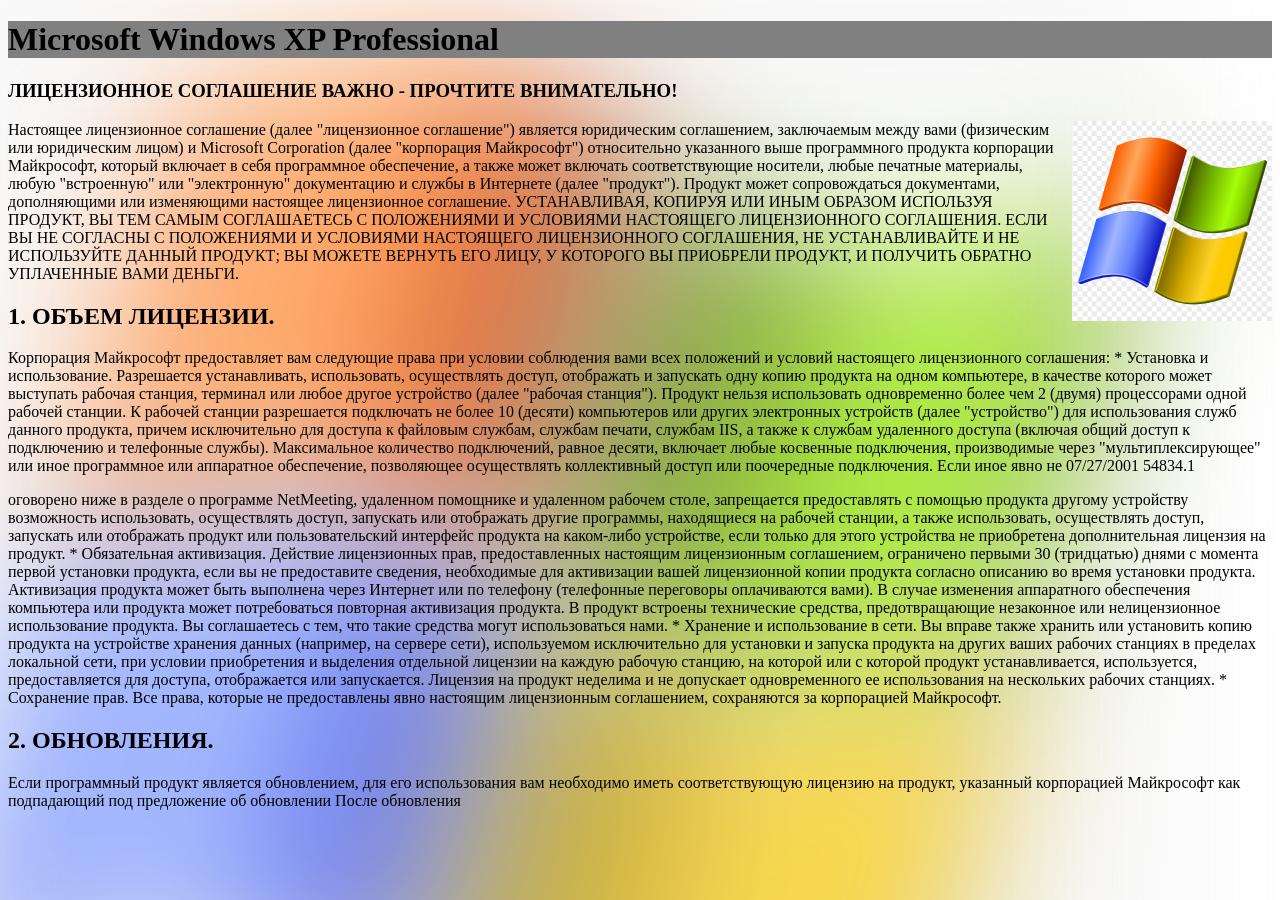
<file: 06-Positioning/positioning.html>
﻿<!DOCTYPE html>

<html lang="en" xmlns="http://www.w3.org/1999/xhtml">
<head>
    <meta charset="utf-8" />
    <title></title>
    <link rel="stylesheet" href="positioning.css">
</head>
<body>
    <h1>Microsoft Windows XP Professional</h1>
    <h3>
        ЛИЦЕНЗИОННОЕ СОГЛАШЕНИЕ
        ВАЖНО - ПРОЧТИТЕ ВНИМАТЕЛЬНО!
    </h3>
    <p>
        <img src="windows-xp-logo.png" class="picture" />
        Настоящее лицензионное соглашение (далее
        "лицензионное соглашение") является юридическим
        соглашением, заключаемым между вами (физическим
        или юридическим лицом) и Microsoft Corporation
        (далее "корпорация Майкрософт") относительно
        указанного выше программного продукта корпорации
        Майкрософт, который включает в себя программное
        обеспечение, а также может включать
        соответствующие носители, любые печатные
        материалы, любую "встроенную" или "электронную"
        документацию и службы в Интернете (далее
        "продукт"). Продукт может сопровождаться
        документами, дополняющими или изменяющими
        настоящее лицензионное соглашение.
        УСТАНАВЛИВАЯ, КОПИРУЯ ИЛИ ИНЫМ ОБРАЗОМ
        ИСПОЛЬЗУЯ ПРОДУКТ, ВЫ ТЕМ САМЫМ СОГЛАШАЕТЕСЬ
        С ПОЛОЖЕНИЯМИ И УСЛОВИЯМИ НАСТОЯЩЕГО
        ЛИЦЕНЗИОННОГО СОГЛАШЕНИЯ. ЕСЛИ ВЫ НЕ
        СОГЛАСНЫ С ПОЛОЖЕНИЯМИ И УСЛОВИЯМИ
        НАСТОЯЩЕГО ЛИЦЕНЗИОННОГО СОГЛАШЕНИЯ, НЕ
        УСТАНАВЛИВАЙТЕ И НЕ ИСПОЛЬЗУЙТЕ ДАННЫЙ
        ПРОДУКТ; ВЫ МОЖЕТЕ ВЕРНУТЬ ЕГО ЛИЦУ, У
        КОТОРОГО ВЫ ПРИОБРЕЛИ ПРОДУКТ, И ПОЛУЧИТЬ
        ОБРАТНО УПЛАЧЕННЫЕ ВАМИ ДЕНЬГИ.
        <img src="windows-xp-logo.png" class="logo" />
    </p>
    <h2>1. ОБЪЕМ ЛИЦЕНЗИИ.</h2>
    <p>
        Корпорация Майкрософт предоставляет вам следующие
        права при условии соблюдения вами всех положений и
        условий настоящего лицензионного соглашения:
        * Установка и использование.
        Разрешается устанавливать, использовать,
        осуществлять доступ, отображать и запускать одну
        копию продукта на одном компьютере, в качестве
        которого может выступать рабочая станция, терминал
        или любое другое устройство (далее "рабочая
        станция"). Продукт нельзя использовать
        одновременно более чем 2 (двумя) процессорами
        одной рабочей станции. К рабочей станции
        разрешается подключать не более 10 (десяти)
        компьютеров или других электронных устройств
        (далее "устройство") для использования служб
        данного продукта, причем исключительно для доступа
        к файловым службам, службам печати, службам IIS, а
        также к службам удаленного доступа (включая общий
        доступ к подключению и телефонные службы).
        Максимальное количество подключений, равное
        десяти, включает любые косвенные подключения,
        производимые через "мультиплексирующее" или иное
        программное или аппаратное обеспечение,
        позволяющее осуществлять коллективный доступ или
        поочередные подключения. Если иное явно не
        07/27/2001 54834.1
    </p>
    <p>
        оговорено ниже в разделе о программе NetMeeting,
        удаленном помощнике и удаленном рабочем столе,
        запрещается предоставлять с помощью продукта
        другому устройству возможность использовать,
        осуществлять доступ, запускать или отображать
        другие программы, находящиеся на рабочей станции,
        а также использовать, осуществлять доступ,
        запускать или отображать продукт или
        пользовательский интерфейс продукта на каком-либо
        устройстве, если только для этого устройства не
        приобретена дополнительная лицензия на продукт.
        * Обязательная активизация.
        Действие лицензионных прав, предоставленных
        настоящим лицензионным соглашением, ограничено
        первыми 30 (тридцатью) днями с момента первой
        установки продукта, если вы не предоставите
        сведения, необходимые для активизации вашей
        лицензионной копии продукта согласно описанию во
        время установки продукта. Активизация продукта
        может быть выполнена через Интернет или по
        телефону (телефонные переговоры оплачиваются
        вами). В случае изменения аппаратного обеспечения
        компьютера или продукта может потребоваться
        повторная активизация продукта. В продукт встроены
        технические средства, предотвращающие незаконное
        или нелицензионное использование продукта. Вы
        соглашаетесь с тем, что такие средства могут
        использоваться нами.
        * Хранение и использование в сети.
        Вы вправе также хранить или установить копию
        продукта на устройстве хранения данных (например,
        на сервере сети), используемом исключительно для
        установки и запуска продукта на других ваших
        рабочих станциях в пределах локальной сети, при
        условии приобретения и выделения отдельной
        лицензии на каждую рабочую станцию, на которой или
        с которой продукт устанавливается, используется,
        предоставляется для доступа, отображается или
        запускается. Лицензия на продукт неделима и не
        допускает одновременного ее использования на
        нескольких рабочих станциях.
        * Сохранение прав.
        Все права, которые не предоставлены явно настоящим
        лицензионным соглашением, сохраняются за
        корпорацией Майкрософт.
    </p>
    <h2>2. ОБНОВЛЕНИЯ.</h2>
    <p>
        Если программный продукт является обновлением, для
        его использования вам необходимо иметь
        соответствующую лицензию на продукт, указанный
        корпорацией Майкрософт как подпадающий под
        предложение об обновлении После обновления
    </p>
</body>
</html>
</file>
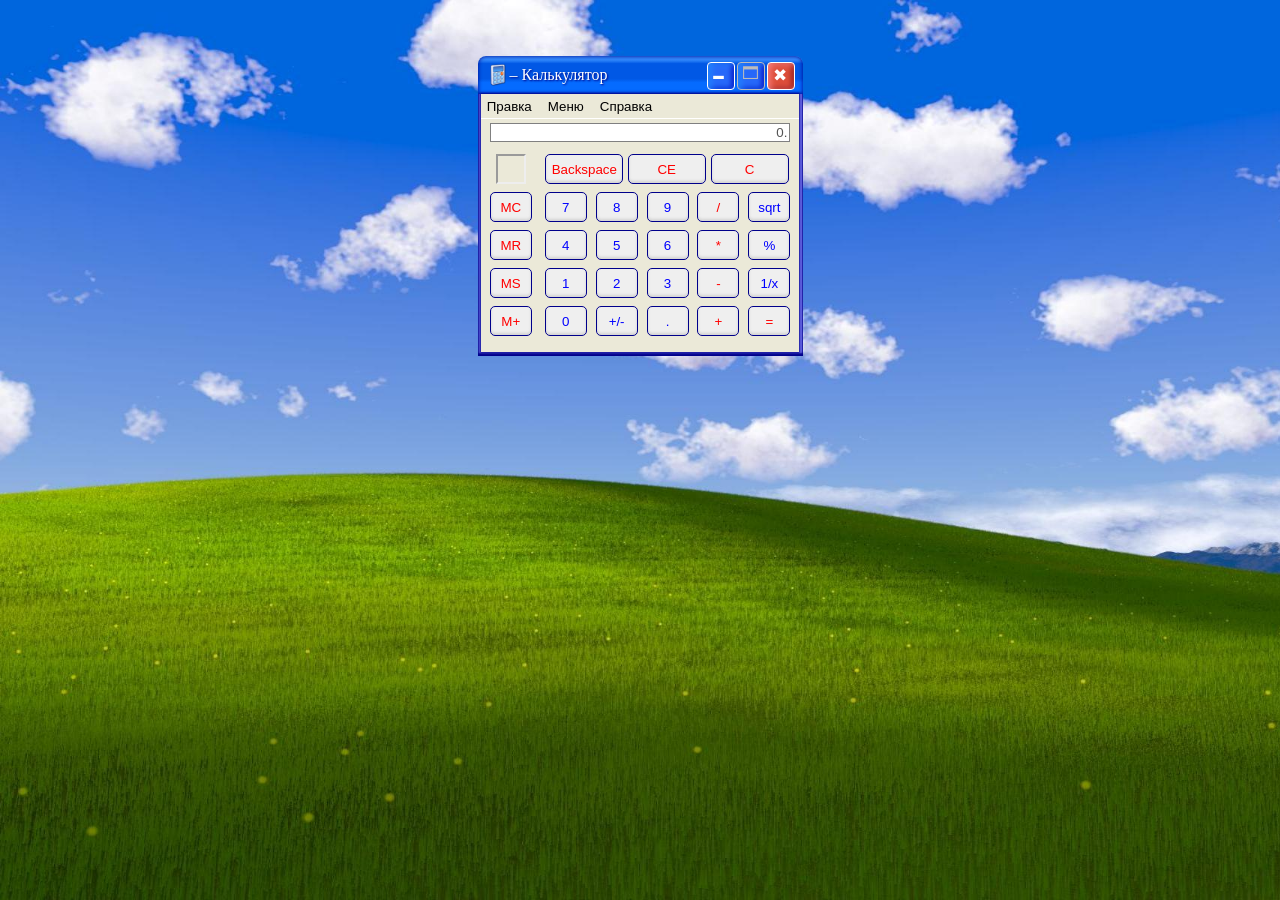
<file: 07-Calc/calc.html>
﻿<!DOCTYPE html>

<html lang="en" xmlns="http://www.w3.org/1999/xhtml">
<head>
    <meta charset="utf-8" />
    <title>Калькулятор Windows XP</title>
    <link rel="stylesheet" href="calc.css">
</head>
<body>
    <div class="main-window">
        <div class="title-bar">
            <div class="title-bar-icon-and-signature"><img src="CalcXP.ico" /> &#8211 Калькулятор</div>
            <div class="title-bar-window-control-buttons">
                <button class="control-button"><div style="margin-left:-5px" class="control-button-signature">&#x1F5D5</div></button>
                <button class="control-button" disabled><div class="control-button-signature">&#128470</div></button>
                <button class="control-button close-button"><div class="close-button-signature">&#10006</div></button>
            </div>
        </div>
        <!--  ---------------------------------------------------------------->
        <div class="client-rect">
            <div class="work-area">
                <div class="menu-bar">
                    <button>Правка</button>
                    <button>Меню</button>
                    <button>Справка</button>
                </div>
         <!--  ---------------------------------------------------------------->

                <div class="display-container">
                    <input type="text" id="display" value="0." disabled>
                </div>
         <!--  ---------------------------------------------------------------->

                <div class="calc-buttons">
                    <div class="square"></div>
                    <div class="clear-buttons">
                        <button>Backspace</button>
                        <button>CE</button>
                        <button>C</button>
                    </div>
                    <button class="memory-button">MC</button>
                    <button>7</button>
                    <button>8</button>
                    <button>9</button>
                    <button class="operation-button">/</button>
                    <button>sqrt</button>

                    <button class="memory-button">MR</button>
                    <button>4</button>
                    <button>5</button>
                    <button>6</button>
                    <button class="operation-button">*</button>
                    <button>%</button>

                    <button class="memory-button">MS</button>
                    <button>1</button>
                    <button>2</button>
                    <button>3</button>
                    <button class="operation-button">-</button>
                    <button>1/x</button>

                    <button class="memory-button">M+</button>
                    <button>0</button>
                    <button>+/-</button>
                    <button>.</button>
                    <button class="operation-button">+</button>
                    <button class="operation-button">=</button>
                </div>
            </div>
        </div>
    </div>
</body>
</html>
</file>
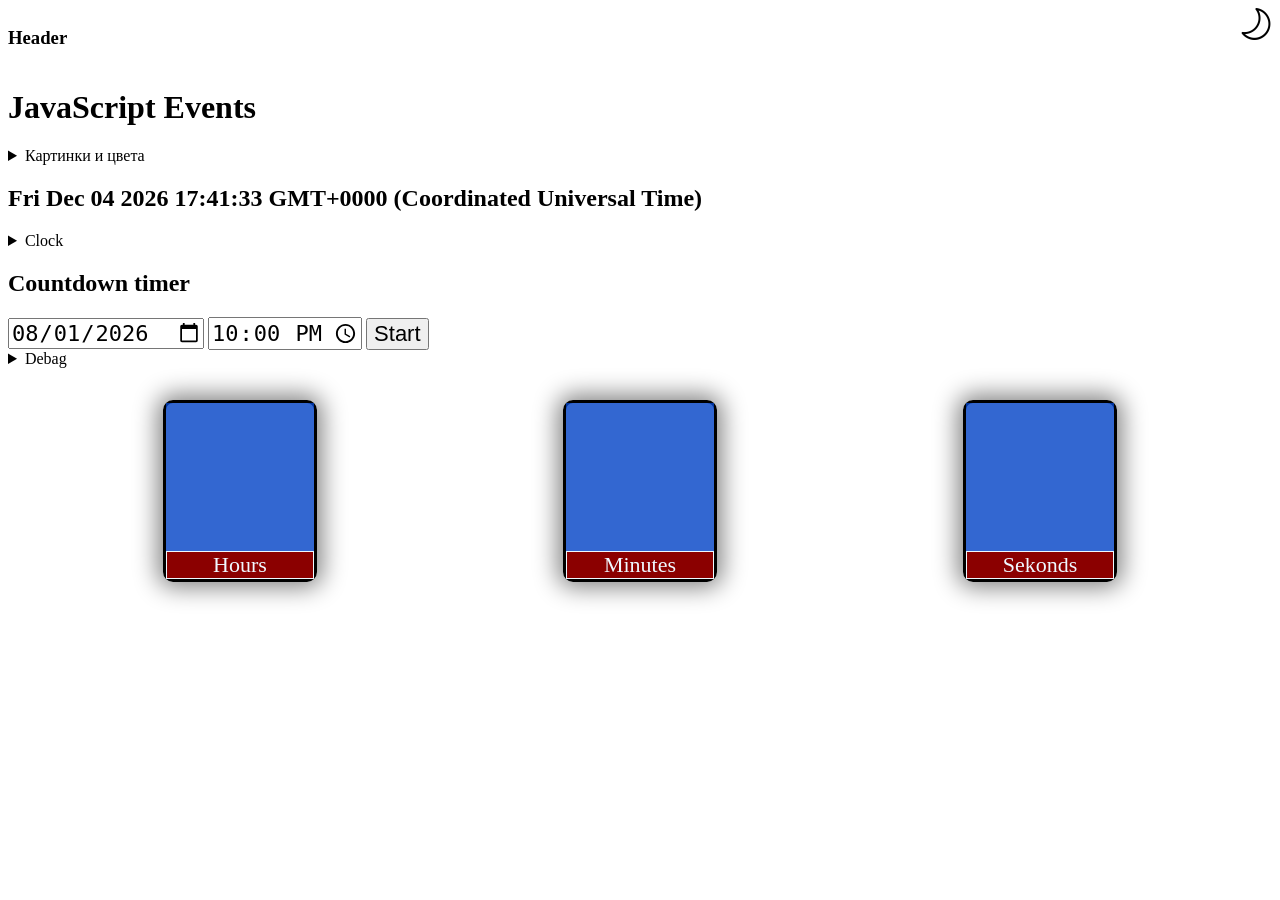
<file: JavaScript/events.html>
﻿<!DOCTYPE html>

<html lang="ru" xmlns="http://www.w3.org/1999/xhtml">
<head>
    <meta charset="utf-8" />
    <link rel="stylesheet" href="events.css" />
    <title>JavaScript Events</title>
</head>
<body class="light">
    <div class="header">
        <h3>Header</h3>
        <h3 id="mouse-coords"></h3>
        <div id="switch-background"></div>
        <!--<img src="moon.png" id="switch-background"/>-->
    </div>
    <h1 id="mouse-coords"></h1>
    <h1>JavaScript Events</h1>
    <details>
    <summary>Картинки и цвета</summary> 
        <div class="images-and-colors">
            <div class="load-image">
                <div class="image-container"><img alt="Фото студента" id="image" /></div>
                <input type="file" id="image-file" onchange="setImage()">
            </div>
            <div class="colors">
                <div>
                    <label for="background-color">Выберите цвет фона:</label>
                    <input type="color" id="background-color" oninput="setColor(event)" />
                </div>
                <div>
                    <label for="foreground-color">Выберите цвет текста:</label>
                    <input type="color" id="foreground-color" oninput="setColor(event)" />
                </div>
            </div>
        </div>
    </details>    

    <h2 id="full-time"></h2>

	<details>
        <summary>Clock</summary>
		<div id="clock">
			<div id="current-time">
				<span id="hours"></span>:
				<span id="minutes"></span>:
				<span id="seconds"></span>
			</div>
			<div id="current-date">
				<span id="years"></span>.
				<span id="mounts"></span>.
				<span id="days"></span>
			</div>
			<div id="day-of-week"></div>
			<div id="clock-controls">
				<input type="checkbox" id="show-date" /><label for="show-date">Показать дату</label>
				<input type="checkbox" id="show-weekday" /><label for="show-weekday">Показать день недели</label>
			</div>
		</div>
	</details>

	<div id="countdown-timer">
        <h2>Countdown timer</h2>
		<input type="date" id="target-date" value="2026-08-01"/>
		<input type="time" id="target-time" value="22:00"/>
		<input type="button" id="btn-start" value="Start"/>
    </div>

	<details>
        <summary>Debag</summary>
		<pre id="debag">
		<label for="target-date-value">Target date: </label><span id="target-date-value"></span><br />
		<label for="target-time-value">Target time: </label><span id="target-time-value"></span><br />
		<label for="timezone">Timezone: </label><span id="timezone"></span><br />
		<label for="duration">Duration:  </label><span id="duration"></span><br />
		<label for="timestamp">Timestamp: </label><span id="timestamp"></span><br />
    </pre>
	</details>

	<div id="display">
		<div class="time-block">
			<div id="hours-unit" class="time-unit"></div>
			<div id="hours-marker" class="time-marker">Hours</div>
        </div>
		<div class="time-block">
			<div id="minutes-unit" class="time-unit"></div>
            <div id="minutes-marker" class="time-marker">Minutes</div>
        </div>
		<div class="time-block">
			<div id="seconds-unit" class="time-unit"></div>
            <div id="seconds-marker" class="time-marker">Sekonds</div>
        </div>
    </div>

      <script src="events.js">

    </script>
</body>
</html>
</file>
<file: index.css>
﻿@import url('https://fonts.googleapis.com/css2?family=Roboto+Condensed:ital,wght@0,100..900;1,100..900&display=swap');
body 
{
    font-family: Roboto Condensed, 'Cambria Math';
    font-size: 32px;
    background-image:linear-gradient(to bottom right, lightskyblue, pink);
    background-attachment:fixed;
}
</file>
<file: HTML/index.css>
﻿@import url('https://fonts.googleapis.com/css2?family=Roboto+Condensed:ital,wght@0,100..900;1,100..900&display=swap');
body 
{
    font-family: Roboto Condensed, 'Cambria Math';
    font-size: 32px;
    background-image:linear-gradient(to bottom right, lightskyblue, pink);
    background-attachment:fixed;
}
</file>
<file: 03-Ship/Ship.css>
﻿@import url('https://fonts.googleapis.com/css2?family=Roboto+Condensed:ital,wght@0,100..900;1,100..900&display=swap');

body 
{
    font-family: Roboto Condensed, 'Cambria Math';
    font-size: 32px;
    background-image: linear-gradient(to bottom right, lightskyblue, pink);
    background-attachment: fixed;
}
table 
{
    border: solid 1px ;

    border-color:antiquewhite;
    margin-left: 25px;
}
tbody td 
{
    border: solid 1px;
    padding: 10px 30px;
    border-color: antiquewhite;
}
</file>
<file: 04-Table-Element/Table-Element.css>
﻿@import url('https://fonts.googleapis.com/css2?family=Roboto+Condensed:ital,wght@0,100..900;1,100..900&display=swap');
body 
{
    font-family: Roboto Condensed, 'Cambria Math';
    background-image: linear-gradient(to bottom right, lightskyblue, pink);
    background-attachment: fixed;
}
table {
    border: solid 1px;
    border-collapse: separate;
    border-spacing: 4px; 
    margin-left: 70px;
}
tbody td 
{
    font-size: 20px;
    width: 40px;
    height: 20px;
    border: solid 1px;
    text-align: center;
}
ol 
{
    list-style: none;
    text-align: left;
    font-size: 20px;
}
td {
    text-align: center;
    font-size: 10px;
    position: relative;
    z-index: 1;
}
li 
{
    text-align: left;
    font-size: 15px;
}
.white 
{
    background-color: aliceblue;
}
.white:hover 
{
    box-shadow: 1px 1px 5px 5px gray, -1px -1px 5px -5px gray;
    background-color: aliceblue;

}
.white:hover ~ .white 
{
    box-shadow: 1px 1px 5px 5px gray, -1px -1px 5px -5px gray;
    background-color: aliceblue;
}
.pink:hover {
    box-shadow: 1px 1px 5px 5px hotpink, -1px -1px 5px -5px hotpink;
    background-color: hotpink;
}
.pink:hover ~ .pink 
{
    box-shadow: 1px 1px 5px 5px hotpink, -1px -1px 5px -5px hotpink;
    background-color: hotpink;
}
.pink 
{
    background-color: hotpink;
}
.coral 
{
    background-color: coral;
}
.coral:hover 
{
    box-shadow: 1px 1px 5px 5px coral, -1px -1px 5px -5px coral;
    background-color: coral;
}
.coral:hover ~ .coral 
{
    box-shadow: 1px 1px 5px 5px coral, -1px -1px 5px -5px coral;
    background-color: coral;
}
.cadetblue 
{
    background-color: cadetblue;
}
.cadetblue:hover 
{
    box-shadow: 1px 1px 5px 5px cadetblue, -1px -1px 5px -5px cadetblue;
    background-color: cadetblue;
}
.cadetblue:hover ~ .cadetblue
{
    box-shadow: 1px 1px 5px 5px cadetblue, -1px -1px 5px -5px cadetblue;
    background-color: cadetblue;
}
.olivedrab 
{
    background-color: olivedrab;
}
.olivedrab:hover 
{
    box-shadow: 1px 1px 5px 5px olivedrab, -1px -1px 5px -5px olivedrab;
    background-color: olivedrab;
}
.olivedrab:hover ~ .olivedrab
{
    box-shadow: 1px 1px 5px 5px olivedrab, -1px -1px 5px -5px olivedrab;
    background-color: olivedrab;
}
</file>
<file: 05-Relations/relations.css>
﻿body
{
}
/*.block > h2 {
    background-color:forestgreen;
}*/
/*.block h2 {
    background-color: forestgreen;
}*/
body > h2 {
    background-color: forestgreen;
}
.frame, .next, .labuda 
{
    border: solid 1px;
    width: 200px;
    height: 150px;
    margin: 32px auto;
}
/*.frame + .next {
    background-color:darkolivegreen;
}*/
    .frame ~ .next {
        background-color: darkolivegreen;
    }
/*.next {
    border: solid 1px;
    width: 200px;
    height: 150px;
    margin: 32px auto;
}*/
</file>
<file: 06-Positioning/positioning.css>
﻿body
{
}
h1 
{
    background-color: gray;
}
.logo 
{
    position:fixed;
    left:-100px;
    top:-50px;
    width:100%;
    /*height:400px;*/
    z-index: -1;
    filter:blur(75px) opacity(75%);
}
.picture 
{
    width:200px;
    height:200px;
    float:right;
}
</file>
<file: 07-Calc/calc.css>
﻿body 
{
    background-image: url("bliss.jpg");
    background-size: cover;
    background-repeat: no-repeat;
    background-attachment: fixed;
    font-family: Tahoma;
    display: flex;
    justify-content: center;
    align-items: center;

    padding: 48px;
}
.main-window 
{
   /* border:solid 1px;*/
    width:325px;
    height:350px;
}
.title-bar {
    width: 100%;
    height: 38px;
    background-color: blue;
    color: white;
    text-shadow: 1px 1px 2px gray;
    display: flex;
    justify-content: space-between;
    align-items: center;
    border-top-left-radius: 8px;
    border-top-right-radius: 8px;
    background-image: linear-gradient(
        to bottom, 
    /*rgb(14, 75, 189),*/
    rgb(51, 139, 253), 
    rgb(51, 139, 253), 
    rgb(1, 88, 229), 
    rgb(1, 88, 229), 
    rgb(1, 88, 229), 
    rgb(1, 88, 229), 
    rgb(1, 88, 229), 
    rgb(5, 107, 255),
    rgb(5, 107, 255),
    rgb(5, 107, 255),
    rgb(5, 107, 255)
    );
    box-shadow: inset 0px 0px 4px 0px darkblue;
}
.control-button 
{
    background-color: rgb(39, 104, 249);
    color: white;
    border: solid 1px white;
    border-radius: 4px;
    box-shadow: inset 3px 1px 7px 0px #2288FF, inset -2px -1px 5px 0px #0000BB;
    width: 28px;
    height:28px;
    margin-left:2px;
    margin-top:2px;
    font-size:17px;
}
.control-button:hover 
{
    background-image: linear-gradient( to bottom right, 
    rgb(149, 149, 249),
    rgb(39, 104, 249),
    rgb(149, 149, 249)
    );
}
.control-button[disabled], .control-button[disabled]:hover, .control-button[disabled]:active 
{
    color: #BBBBBB;
    border-color: #BBBBBB;
    background-image: none;
    background-color: RGB(39,104,249);
    box-shadow: inset 3px 1px 7px 0px #2288FF, inset -2px -1px 5px 0px #0000BB;
}
.control-button:active 
{
    background-image:none;
    background-color: rgb(50,50,200);
    box-shadow:
        inset -3px -1px 7px 0px #2288FF,
        inset 4px 2px 5px 0px #000088;
}
.control-button-signature 
{
    margin-top: -5px;
    margin-left: -2px;
    text-align: center;
}
.close-button-signature 
{
    margin: -2px 0 0 -1px;
}
.close-button 
{
    background-color: rgb(220, 77, 57);
    box-shadow: inset 2px 1px 7px 0px #FF8888, inset -2px -1px 5px 0px #770000;
    width: 28px;
    height: 28px;
}
.close-button:hover 
{
    background-image: linear-gradient(to bottom right, 
    rgb(220, 177, 157), 
    rgb(225, 77, 57), 
    rgb(220, 177, 157) 
    );
}
.close-button:active 
{
    background-image:none;
    background-color: rgb(220, 77, 57);
    box-shadow: inset -2px -1px 5px 0px #FF8888, inset 2px 1px 7px 0px #770000;
}
.title-bar-icon-and-signature 
{
    display: flex;
    align-items: center;
    text-shadow: 1px 1px 2px darkblue;
}
.title-bar-icon-and-signature, .title-bar-window-control-buttons 
{
    margin:0px 8px;
    display:flex;
    align-items:center;
}
.title-bar img 
{
    width: 24px;
    height: 24px;
}
/*//////////////////////////////////////////////////////////////*/
.client-rect 
{
   /* border:solid 3px;
    border-color:lightblue;*/
    width: 100%;
    height: 262px;
    background-color: #8888FF;
    box-shadow:inset 0px -2px 2px 1px darkblue;
    /*box-shadow:inset 0px 0px 2px 1px darkblue;*/
    
    display:flex;
    justify-content:center;
    align-items:flex-start;
}
.work-area 
{
    /*border:solid 3px;*/
    box-shadow:0px 0px 2px 1px darkblue;
    width: 98%;
    height: 258px;
    background-color: rgb(235, 233, 216);
}
/*//////////////////////////////////////////////////////////////*/
.menu-bar 
{
    border-bottom: solid 1px white;
}
.menu-bar > button {
    border: none;
    background-color: rgb(235, 233, 216);
    height: 24px;
}
.menu-bar > button:hover 
{
    background-color:#5555BB;
    color:white;
}
/*//////////////////////////////////////////////////////////////*/
.display-container 
{
    padding:4px;
    display:flex;
    justify-content:center;
}
#display
{
    width:95%;
    border: solid 1.5px gray;
    border-radius: 0px;
    text-align:right;
}
.display-container > input:focus-visible 
{
    outline:none;
}
.display-container > input[disabled] 
{
    background-color:white;
}
/*//////////////////////////////////////////////////////////////*/
.calc-buttons 
{
    width:95%;
    margin:8px 11px;

    display: grid;
    grid-template-rows: repeat(4,auto);
    grid-template-columns:repeat(6,auto);

    /*grid-gap:8px;*/
    grid-row-gap:8px;
    grid-column-gap:5px;
}
.square 
{
    height:26px;
    width:26px;
    border:inset 2px;
    margin-left:4px;
}
.calc-buttons button 
{
    width:42px;
    height:30px;
}
.clear-buttons 
{
    grid-row:1;
    grid-column-start:2;
    grid-column-end:7;
}
.clear-buttons > button 
{
    width:78px;
    margin-right:1px;
}
.memory-button 
{
    margin:0px 7px 0px -2px;
}
.calc-buttons button 
{
    color:blue;
    border:solid 1.5px darkblue;
    border-radius:5px;

    box-shadow:inset 0px -2px 3px 0px lightgray
}
.calc-buttons button:hover 
{
    box-shadow: inset 0px -1px 5px 0px orange
}
.calc-buttons button:active 
{
    background-color: lightgray;
    box-shadow: inset 0px -1px 5px 0px white, inset 0px 2px 5px 1px darkgrey
}
.calc-buttons > .memory-button, .calc-buttons > .operation-button, .clear-buttons > button 
{
    color: red;
}
</file>
<file: JavaScript/events.css>
﻿@font-face 
{
    font-family: Digital-7 Mono;
    src: url('digital-7 (mono).ttf');
}
body
{
    transition: background-color 3s, color 3s;
}
.header 
{
    display: flex;
    justify-content: space-between;
    align-content:center;
}
.header > img 
{
    width:32px;
    height:32px;
}
/*//////////////////////////////////////////*/
#switch-background 
{
    width:32px;
    height:32px;
    background-size:32px 32px;
    transition: 3s; 
}
.dark 
{
    background-color: #323232;
    color: white;
}
.dark #switch-background 
{
    background-image: url("sun.png");
    filter: brightness(0) invert(1);
}
.light 
{
    background-color: white;
    color: black;
}
.light #switch-background 
{
    background-image: url("moon.png");
}

/*//////////////////////////////////////////*/
.image-container, .image-container > img 
{
    border: solid 1px;
    width: 400px;
    height: 300px;
}
.images-and-colors, .colors > div
{
    display:flex;
    justify-content:space-between;
}
.colors > div 
{
    margin:16px;
}
/*//////////////////////////////////////////*/

#clock 
{
    font-family:Digital-7 Mono;
    font-size:48px;
    text-align:center;
}
#clock > div 
{
    margin:32px;
}
#clock-controls 
{
    font-size: 24px;
}
/*//////////////////////////////////////////*/

#countdown-timer > input 
{
    font-size:22px;
}

#debug 
{
    font-size:22px;
}

#display 
{
    display:flex;
    justify-content:space-around;
    margin:16px;
    padding:16px;
}

.time-block 
{
    border:solid 3px;
    border-radius:10px;
    width:148px;
    box-shadow:0px 0px 25px 5px gray;
}
.time-unit 
{
    font-family:Digital-7 Mono;
    font-size: 68px;
    color: rgb(200,0,0);
    background-color: Highlight;
    height: 148px;
    display: flex;
    justify-content:center;
    align-items:center;
}
.time-marker 
{
    font-size:22px;
    border:solid 1px;
    background-color: darkred;
    color:aliceblue;
    text-align:center;
}
</file>
